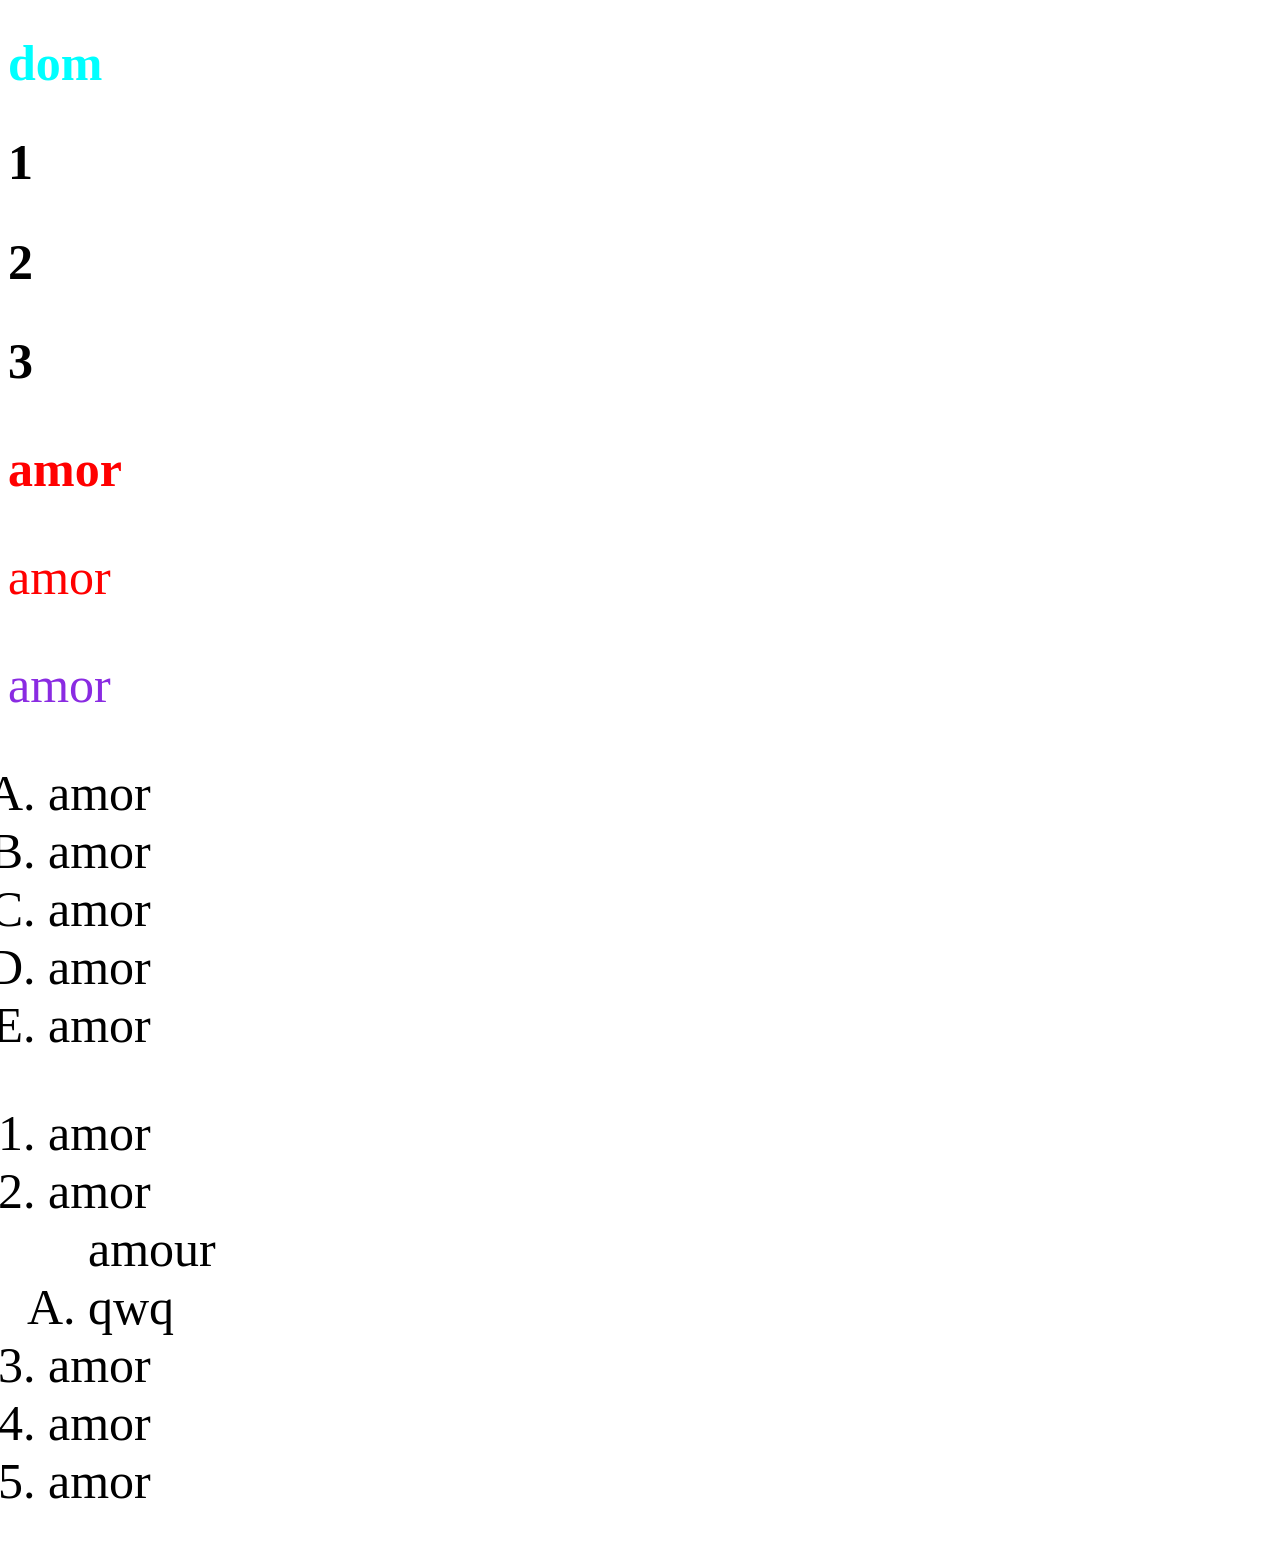
<file: lesson1/index.html>
<!DOCTYPE html>

<html lang="en">
    <head>
        <meta charset="UTF-8">
        <meta name="viewport" content="width=device-width, initial-scale=1.0">
        <title>Document</title>
        <style>
            *{
                font-size:50px;
            }*
          h1{
            color:aqua
          }
          h2{
            color:black
          }
          #text{
            font-weight: 900;
          }

          .second-text{
            color:chocolate;
          }
          
          body> p.second-text{
             color:blueviolet;
          }
          

          ul > li{
            list-style:upper-latin;
            list-style-position: outside;
          }
        </style>
    </head>
    <body>
        <h1>dom</h1>
        <h2>1</h2>
        <h2>2</h2>
        <h2>3</h2>
        <p style="color:red" id="text">amor</p>
        <p style="color:red" class="second-text">amor</p>
        <p class="second-text">amor</p>
    

        <ul>
            <li>amor</li>
            <li>amor</li>
            <li>amor</li>
            <li>amor</li>
            <li>amor</li>
        </ul>

        <ol>
            <li>amor</li>
            <li>amor
                <ul>amour
                    <li>qwq</li>
                </ul>
            </li>
            <li>amor</li>
            <li>amor</li>
            <li>amor</li>
        </ol>
    </body>
</html>
</file>
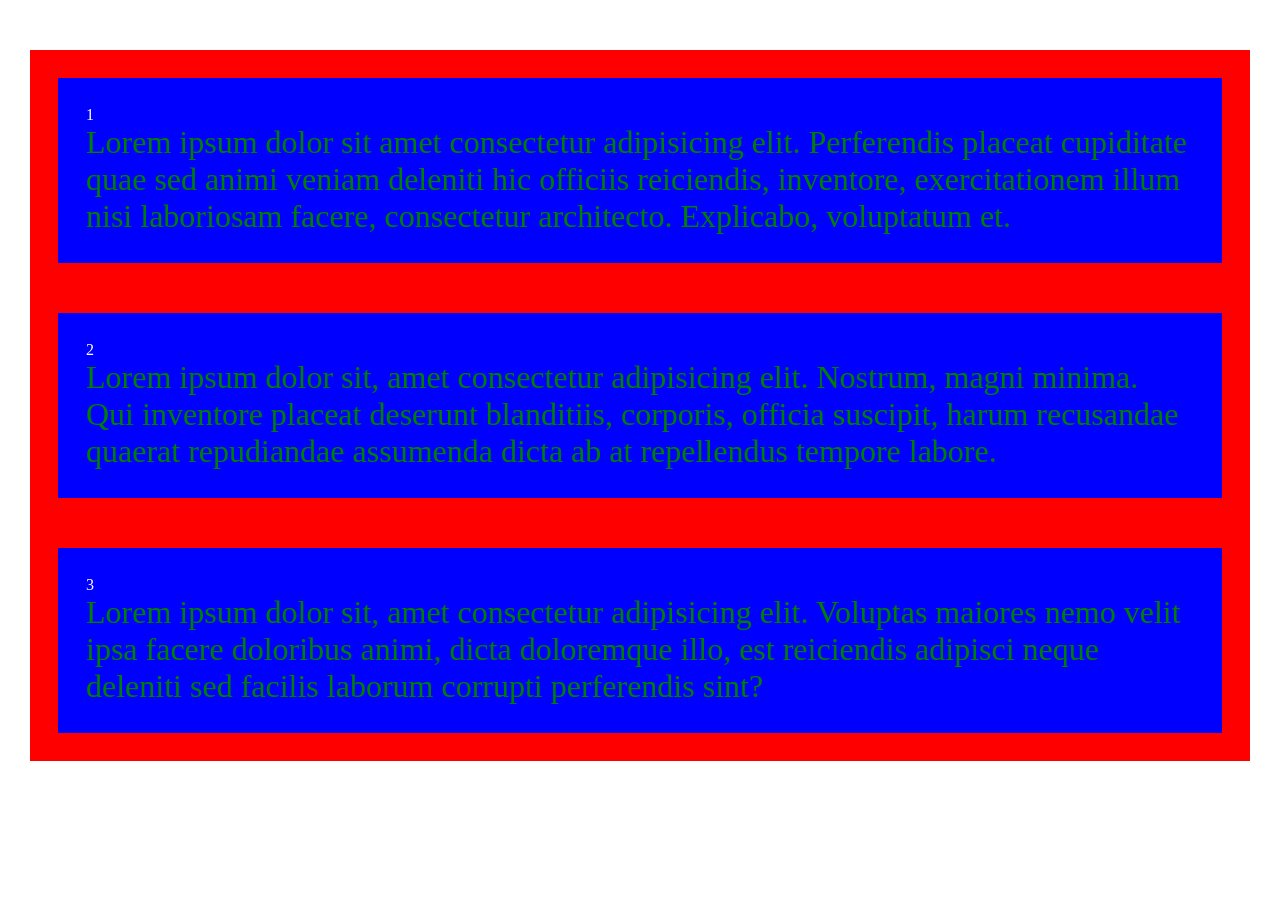
<file: lesson13/index.html>
<!DOCTYPE html>
<html lang="en">
<head>
    <meta charset="UTF-8">
    <meta name="viewport" content="width=device-width, initial-scale=1.0">
    <link rel="stylesheet" href="style.css">
    <title>Document</title>
</head>
<body>
    <div class="container">
      <div class="box1">
        <span>1</span>
        <p>Lorem ipsum dolor sit amet consectetur adipisicing elit. Perferendis placeat cupiditate quae sed animi veniam deleniti hic officiis reiciendis, inventore, exercitationem illum nisi laboriosam facere, consectetur architecto. Explicabo, voluptatum et.</p>
      </div>
      <div class="box2">
        <span>2</span>
        <p>Lorem ipsum dolor sit, amet consectetur adipisicing elit. Nostrum, magni minima. Qui inventore placeat deserunt blanditiis, corporis, officia suscipit, harum recusandae quaerat repudiandae assumenda dicta ab at repellendus tempore labore.</p>
      </div>
      <div class="box3">
        <span>3</span>
        <p>Lorem ipsum dolor sit, amet consectetur adipisicing elit. Voluptas maiores nemo velit ipsa facere doloribus animi, dicta doloremque illo, est reiciendis adipisci neque deleniti sed facilis laborum corrupti perferendis sint?</p>
      </div>
    </div>
</body>
</html>
</file>
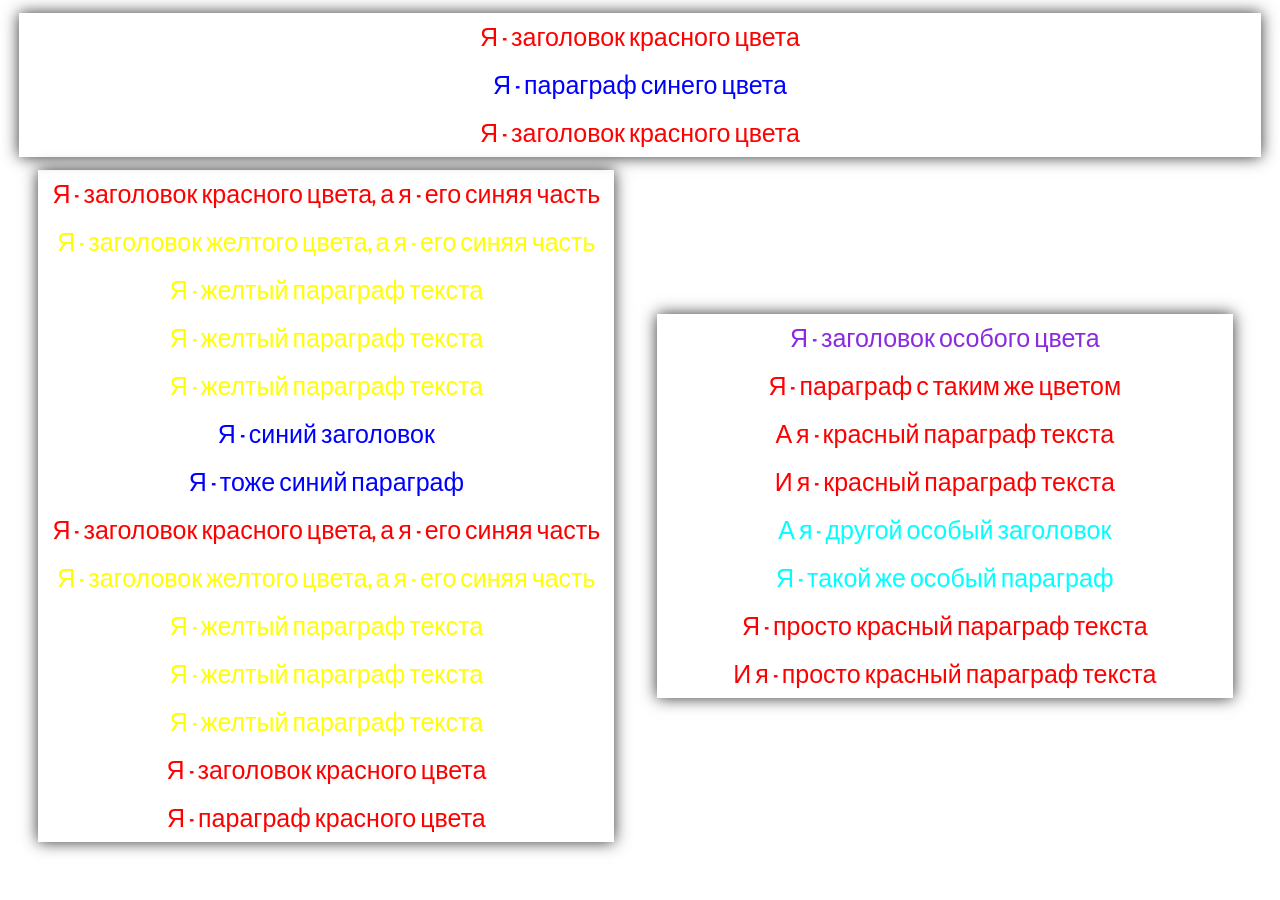
<file: task.html>
<!DOCTYPE html>
<html lang="en">
<head>
    <meta charset="UTF-8">
    <meta http-equiv="X-UA-Compatible" content="IE=edge">
    <meta name="viewport" content="width=device-width, initial-scale=1.0">
    <link rel="preconnect" href="https://fonts.googleapis.com">
    <link rel="preconnect" href="https://fonts.gstatic.com" crossorigin>
    <link href="https://fonts.googleapis.com/css2?family=League+Gothic&display=swap" rel="stylesheet">
    <title>Задание 1</title>
    <style>
        body {
            width: 100%;                      
            margin: 0;
        }        
        h1,h2,p {
            margin: 0;
            padding: 1vmin;
            font-family: 'League Gothic', sans-serif;
            font-size: calc(1rem + 1vmin);
            font-weight: normal;
            text-align: center;
        }
        body>div {            
            width: 45%;                        
            margin-left: 3%;
            display: inline-block;
            vertical-align: middle;
            box-shadow: 0px 0px 15px 0px #333;            
        }        
        .header {
            width: 97%;
            display: block;
            margin: 1vw auto;
        }        
        /***************************************/
        /**** Тут пишем необходимые стили!!: ***/
        /***************************************/ 
        body > div.header > h1 {
            color:red;
        }
        body > div.header > p {
            color:blue;
        } 
        body > div.header > h2 {
            color:red;
        }     
        
        body > div.main-content > h2{
            color: red;
        }
        body > div.main-content > span{
            color:blue;
        }
        body > div.main-content > div > h2{
           color: yellow;
        }
        body > div.main-content > div > span{
           color: blue;
        }
        body > div.main-content > div > p{
           color: yellow;
        }
        body > div.main-content > div > div.inner-element > h2{
            color:blue;
        }
        body > div.main-content > div > div.inner-element > p{
            color:blue;
        }
        body > div.main-content > h2{
            color:red;
        }
        body > div.main-content > span{
            color:blue;
        }
        body > div.main-content > div.secondary-block > h2{
            color:yellow;
        }
        body > div.main-content > div.secondary-block > span{
            color:blue;
        }
        body > div.main-content > div.secondary-block > p{
            color:yellow;
        }
        body > div.main-content > div.secondary-block > div > h2{
            color:red;
        }
        body > div.main-content > div.secondary-block > div > p{
            color:red;
        }
        body > div.footer > h2{
            color:blueviolet;
        }
        body > div.footer > p{
            color:blueviolet;
        }
        body > div.footer > p{
            color:red;
        }
        body > div.footer > div > h2{
            color:aqua;
        }
        body > div.footer > div > p{
            color:red;
        }







        /*div{
           h1{
            color:red;
           }
           p{
            color:blue;
           }
           h2{
            color:red;
           }
        }  
           
        div{
            h2{
                color: red;
                span{
                    color:blue;
                }
            }
            div{
                h2{
                    color:yellow;
                    span{
                        color:blue;
                    }
                }
                p{
                    color: yellow;
                }
                p{
                    color: yellow;
                }
                p{
                    color: yellow;
                }
                div{
                    h2{
                        color:blue;
                    }
                    p{
                        color:blue;
                    }
                }
            }
            h2{
                color:red;
                span{
                    color:blue;
                }
            }
            div{
               h2{
                color: yellow;
                span{
                    color:blue;
                }
               }
               p{
                color:yellow;
               }
               p{
                color:yellow;
               }
               p{
                color:yellow;
               }
               div{
                h2{
                    color:red;
                }
                p{
                    color:red;
                }
               }
            }

        }  
        div{
            h2{
                color:aqua;
            }
            p{
                color:aqua;
            }
            p{
                color:red;
            }
            p{
                color:red;
            }
            div{
                h2{
                    color:blueviolet;
                }
                h2{
                    color:blueviolet;
                }
                p{

                }
            }
        }*/




        /***************************************/
        /***************************************/
        /***************************************/
    </style>
</head>
<body>
    <!---------------------------------------------------------------------------------------------------->    
    <!-- Здесь ничего не меняем! Задачу решить только с помощью написания нужных стилей в теге STYLE!!! -->    
    <!---------------------------------------------------------------------------------------------------->  
    <div class="header">
        <h1>Я - заголовок красного цвета</h1>
        <p>Я - параграф синего цвета</p>
        <h2>Я - заголовок красного цвета</h2>    
    </div>      
    <div class="main-content">
        <h2>Я - заголовок красного цвета, а я  - <span>его синяя часть</span></h2>
        <div>
            <h2>Я - заголовок желтого цвета, а я  - <span>его синяя часть</span></h2>
            <p>Я - желтый параграф текста</p>
            <p>Я - желтый параграф текста</p>
            <p>Я - желтый параграф текста</p>
            <div class="inner-element">
                <h2>Я - синий заголовок</h2>
                <p>Я - тоже синий параграф</p>
            </div>
        </div>
        <h2>Я - заголовок красного цвета, а я  - <span>его синяя часть</span></h2>
        <div class="secondary-block">
            <h2>Я - заголовок желтого цвета, а я  - <span> его синяя часть</span></h2>
            <p>Я - желтый параграф текста</p>
            <p>Я - желтый параграф текста</p>
            <p>Я - желтый параграф текста</p>
            <div>
                <h2>Я - заголовок красного цвета</h2>
                <p>Я - параграф красного цвета</p>
            </div>
        </div>
    </div>
    <div class="footer">        
        <h2>Я - заголовок особого цвета</h2>
        <p>Я - параграф с таким же цветом</p>
        <p>А я - красный параграф текста</p>
        <p>И я - красный параграф текста</p>
        <div>
            <h2>А я - другой особый заголовок</h2>
            <h2>Я - такой же особый параграф</h2>
            <p>Я - просто красный параграф текста</p>
            <p>И я - просто красный параграф текста</p>            
        </div>
    </div>
    <!---------------------------------------------------------------------------------------------------->    
    <!---------------------------------------------------------------------------------------------------->    
    <!---------------------------------------------------------------------------------------------------->    
</body>
</html>
</file>
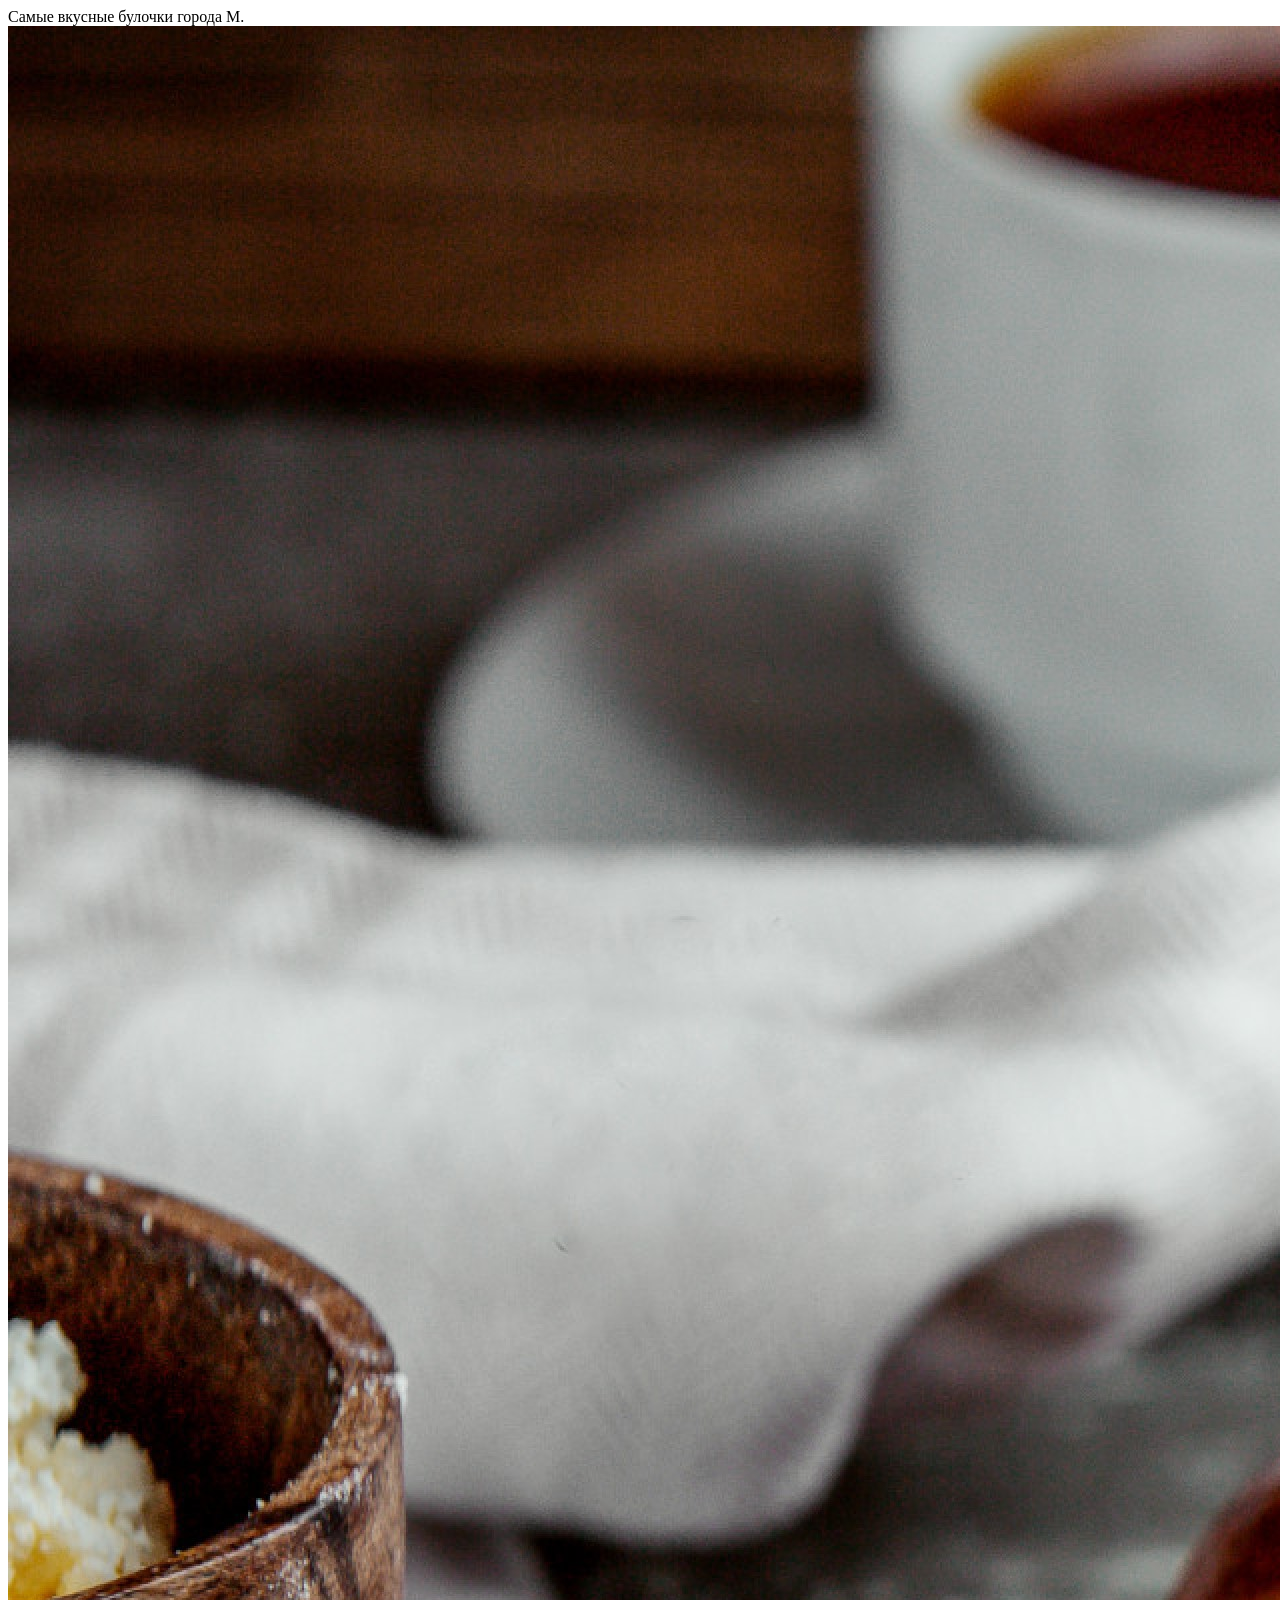
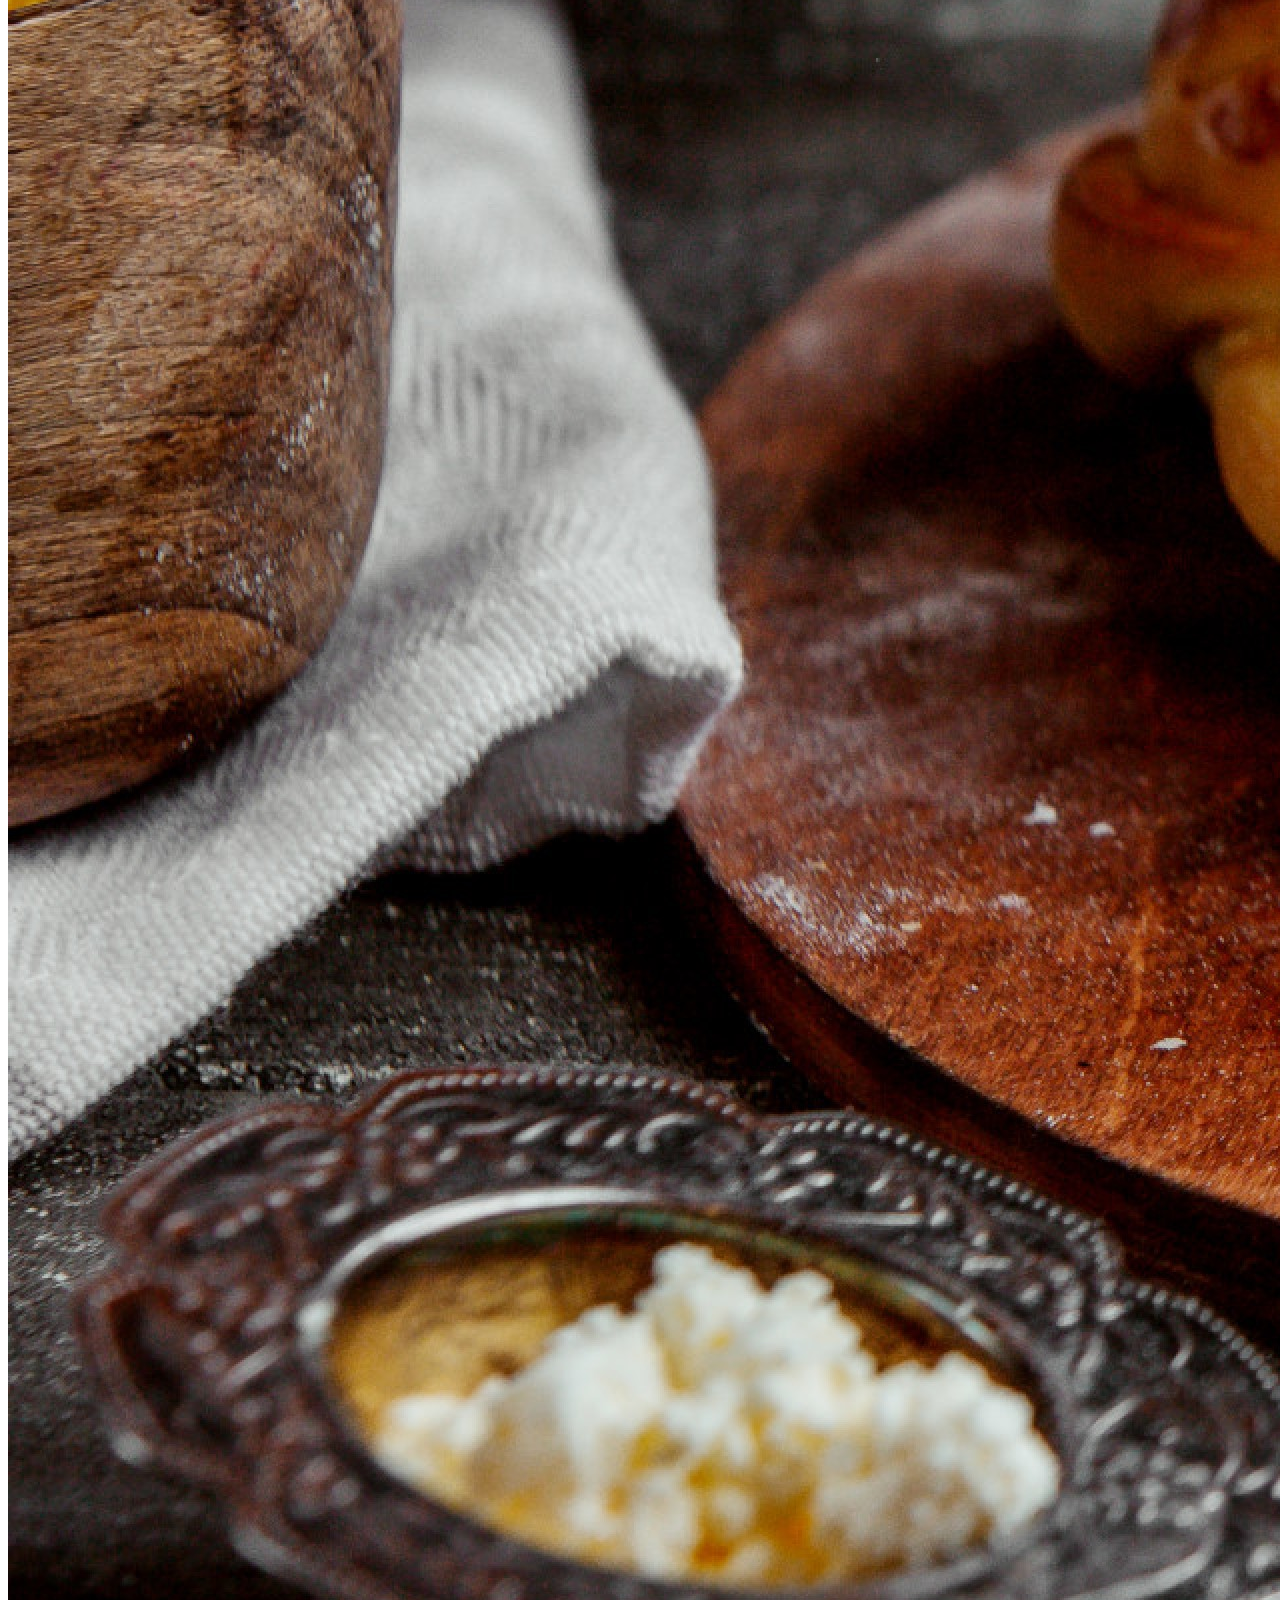
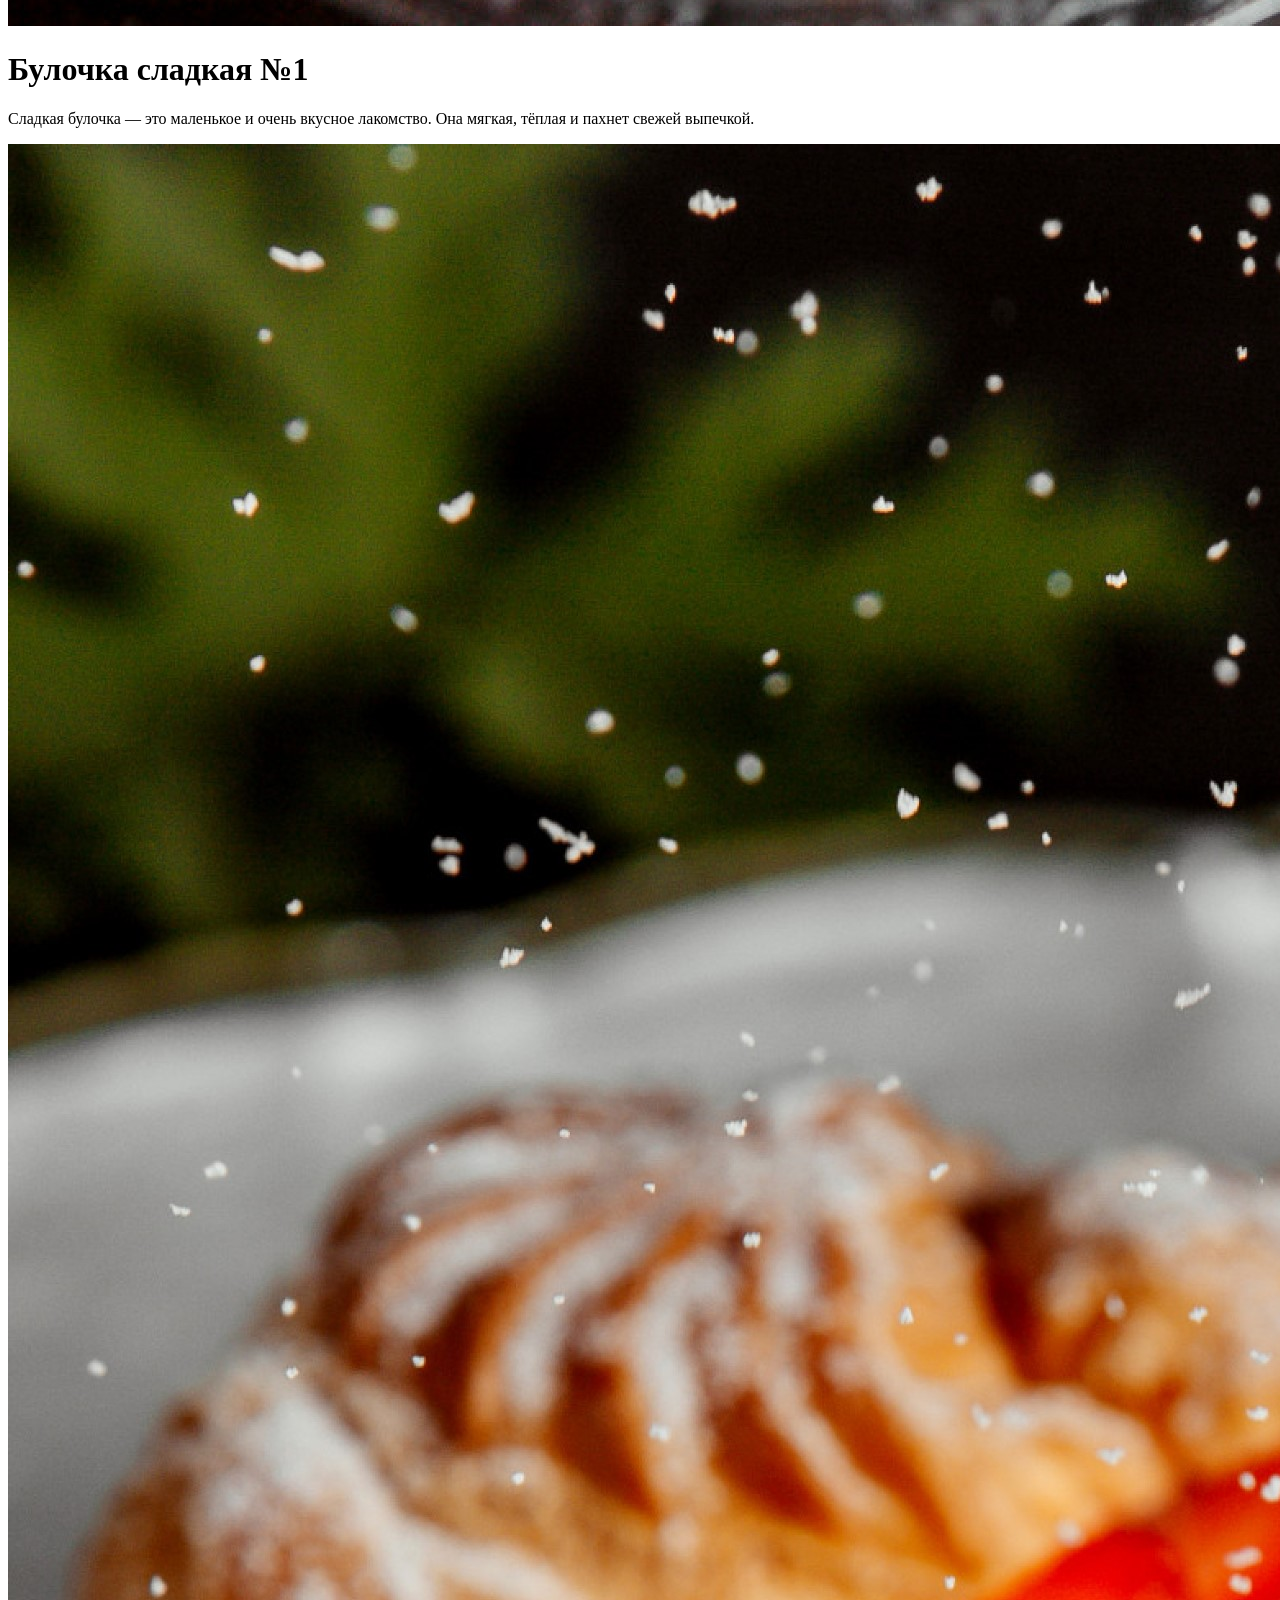
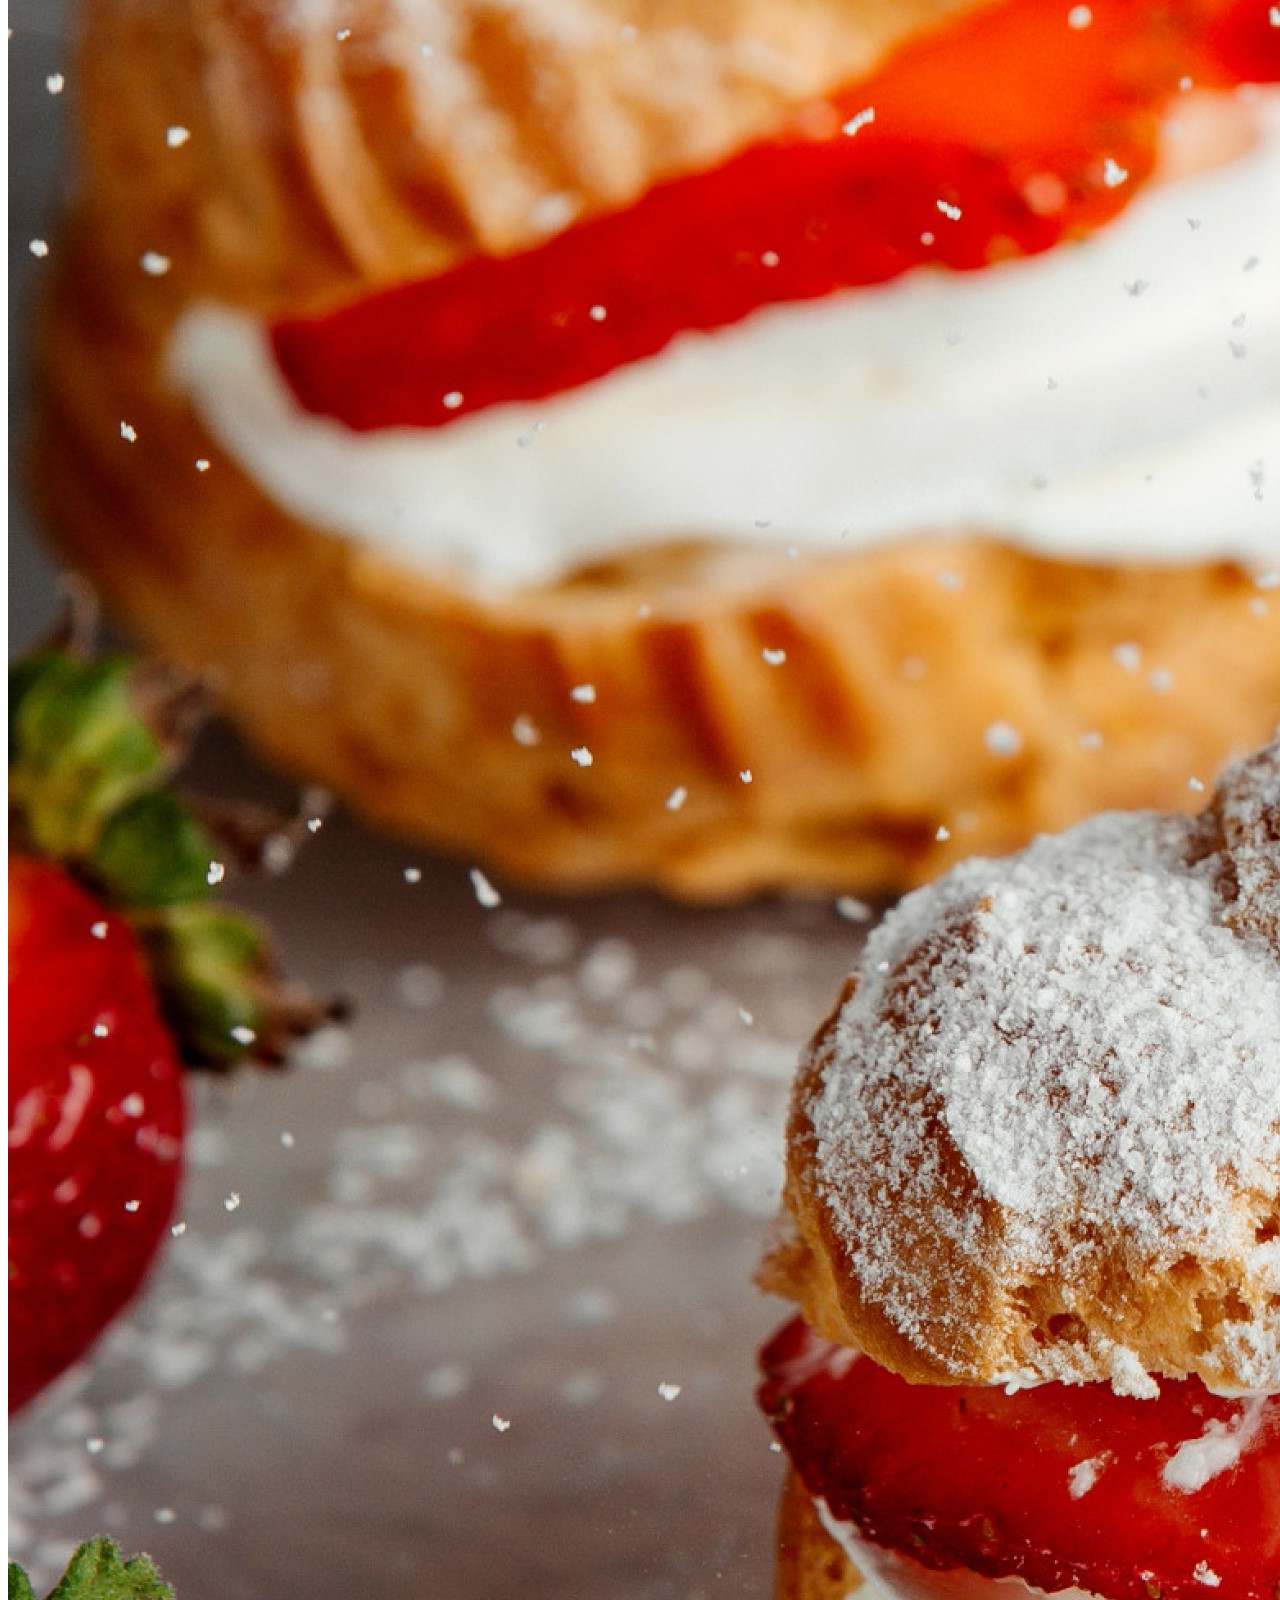
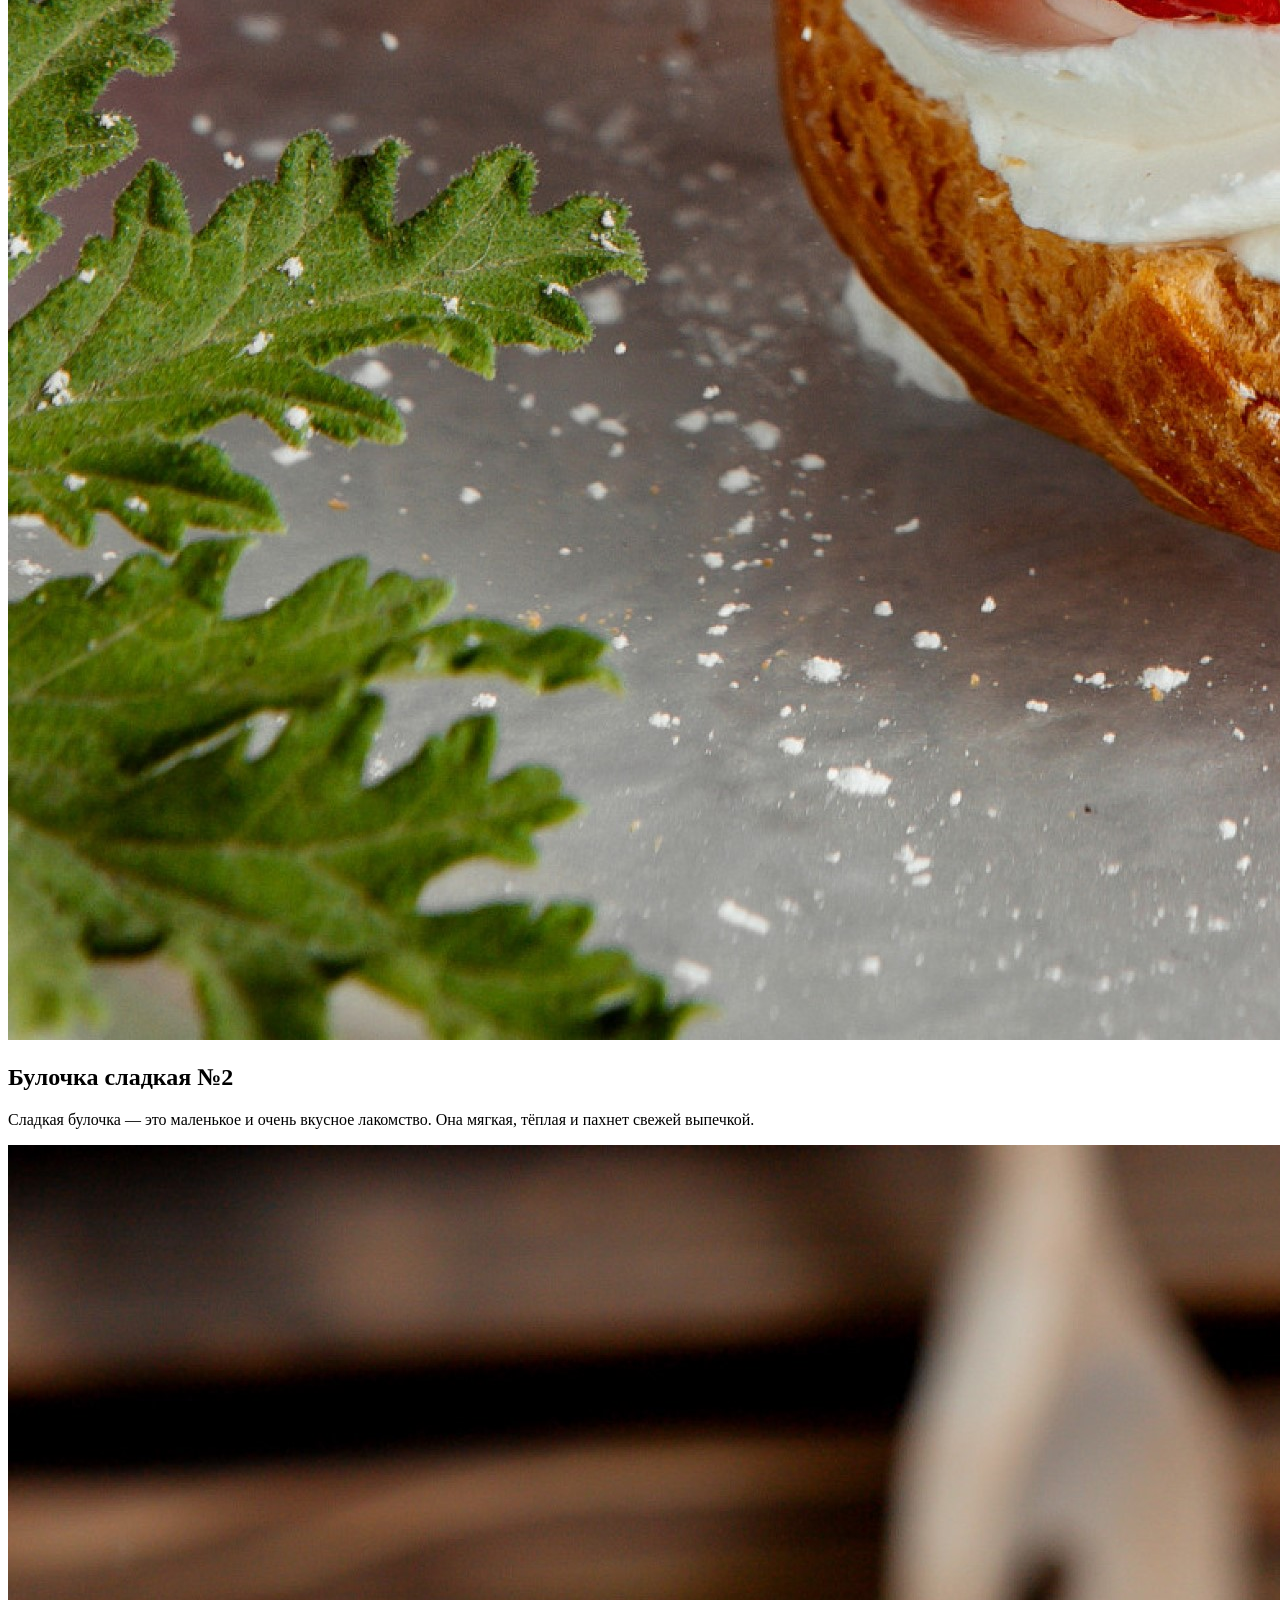
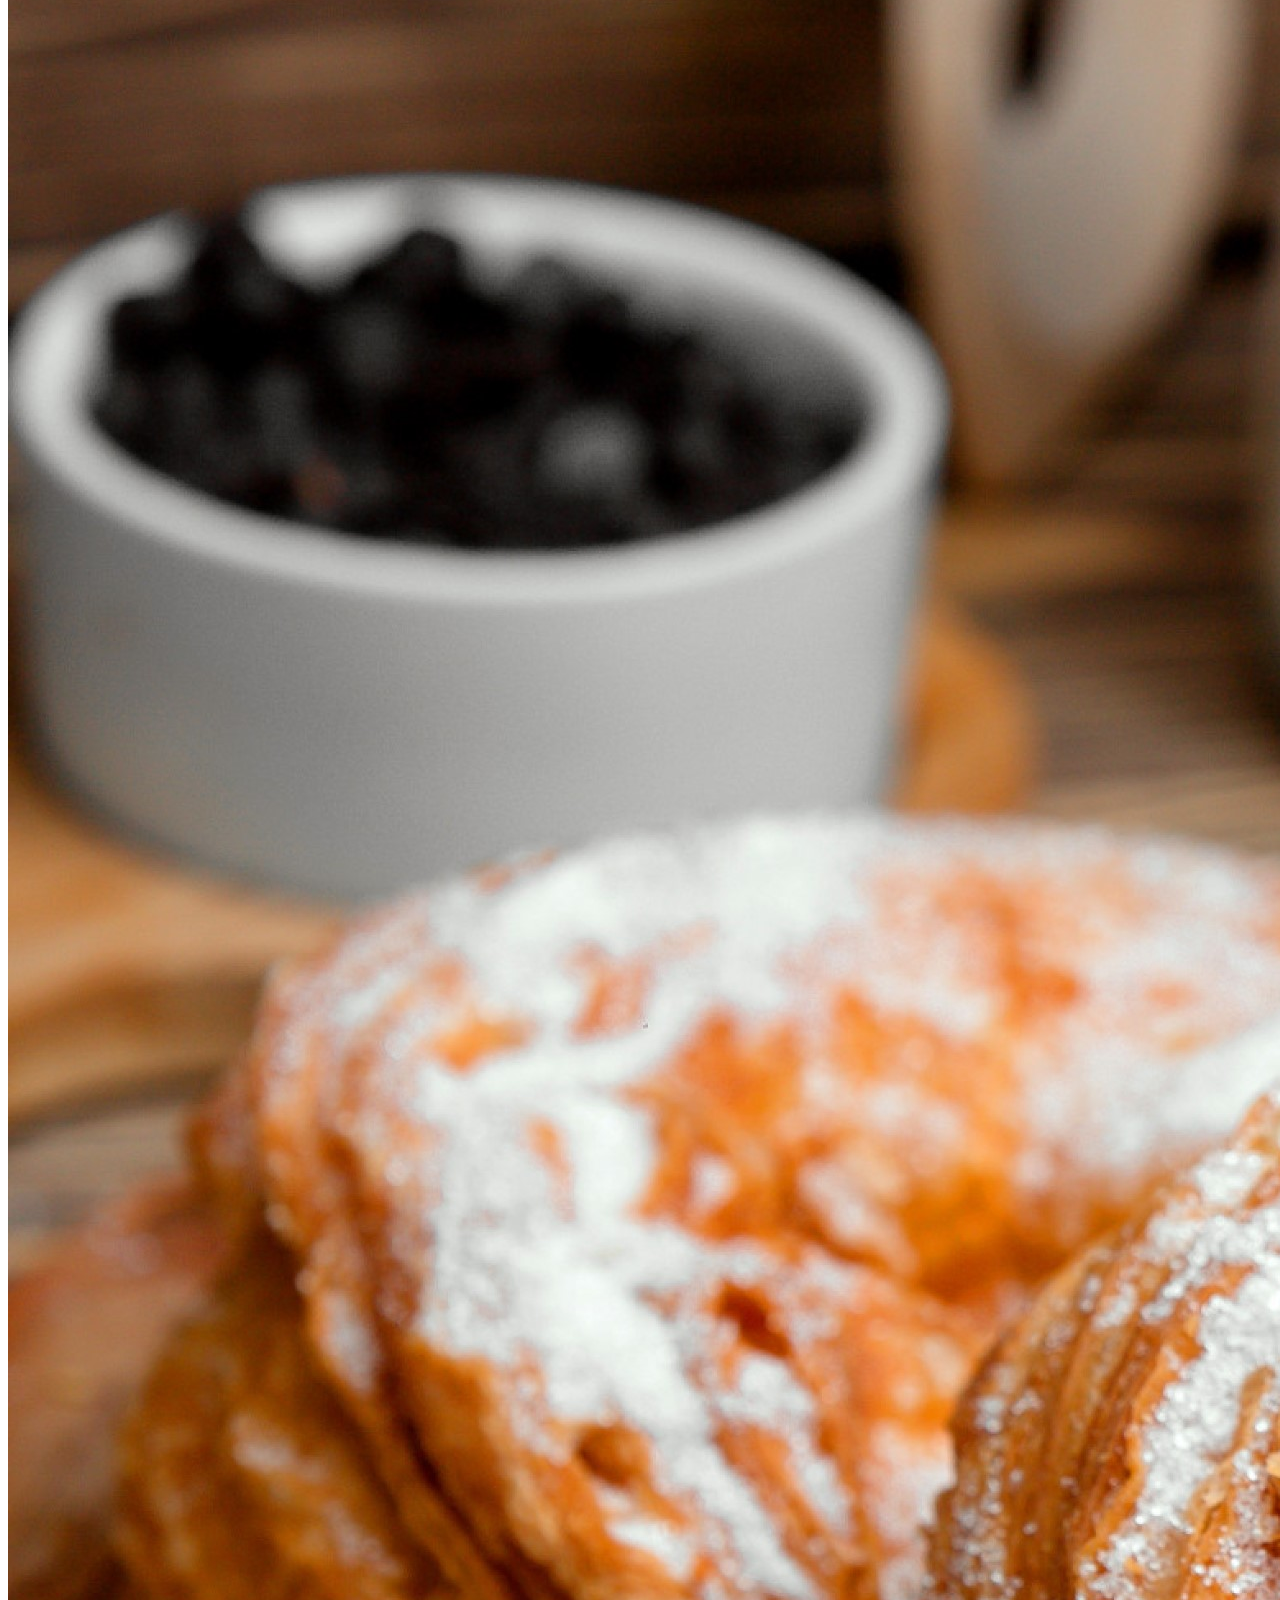
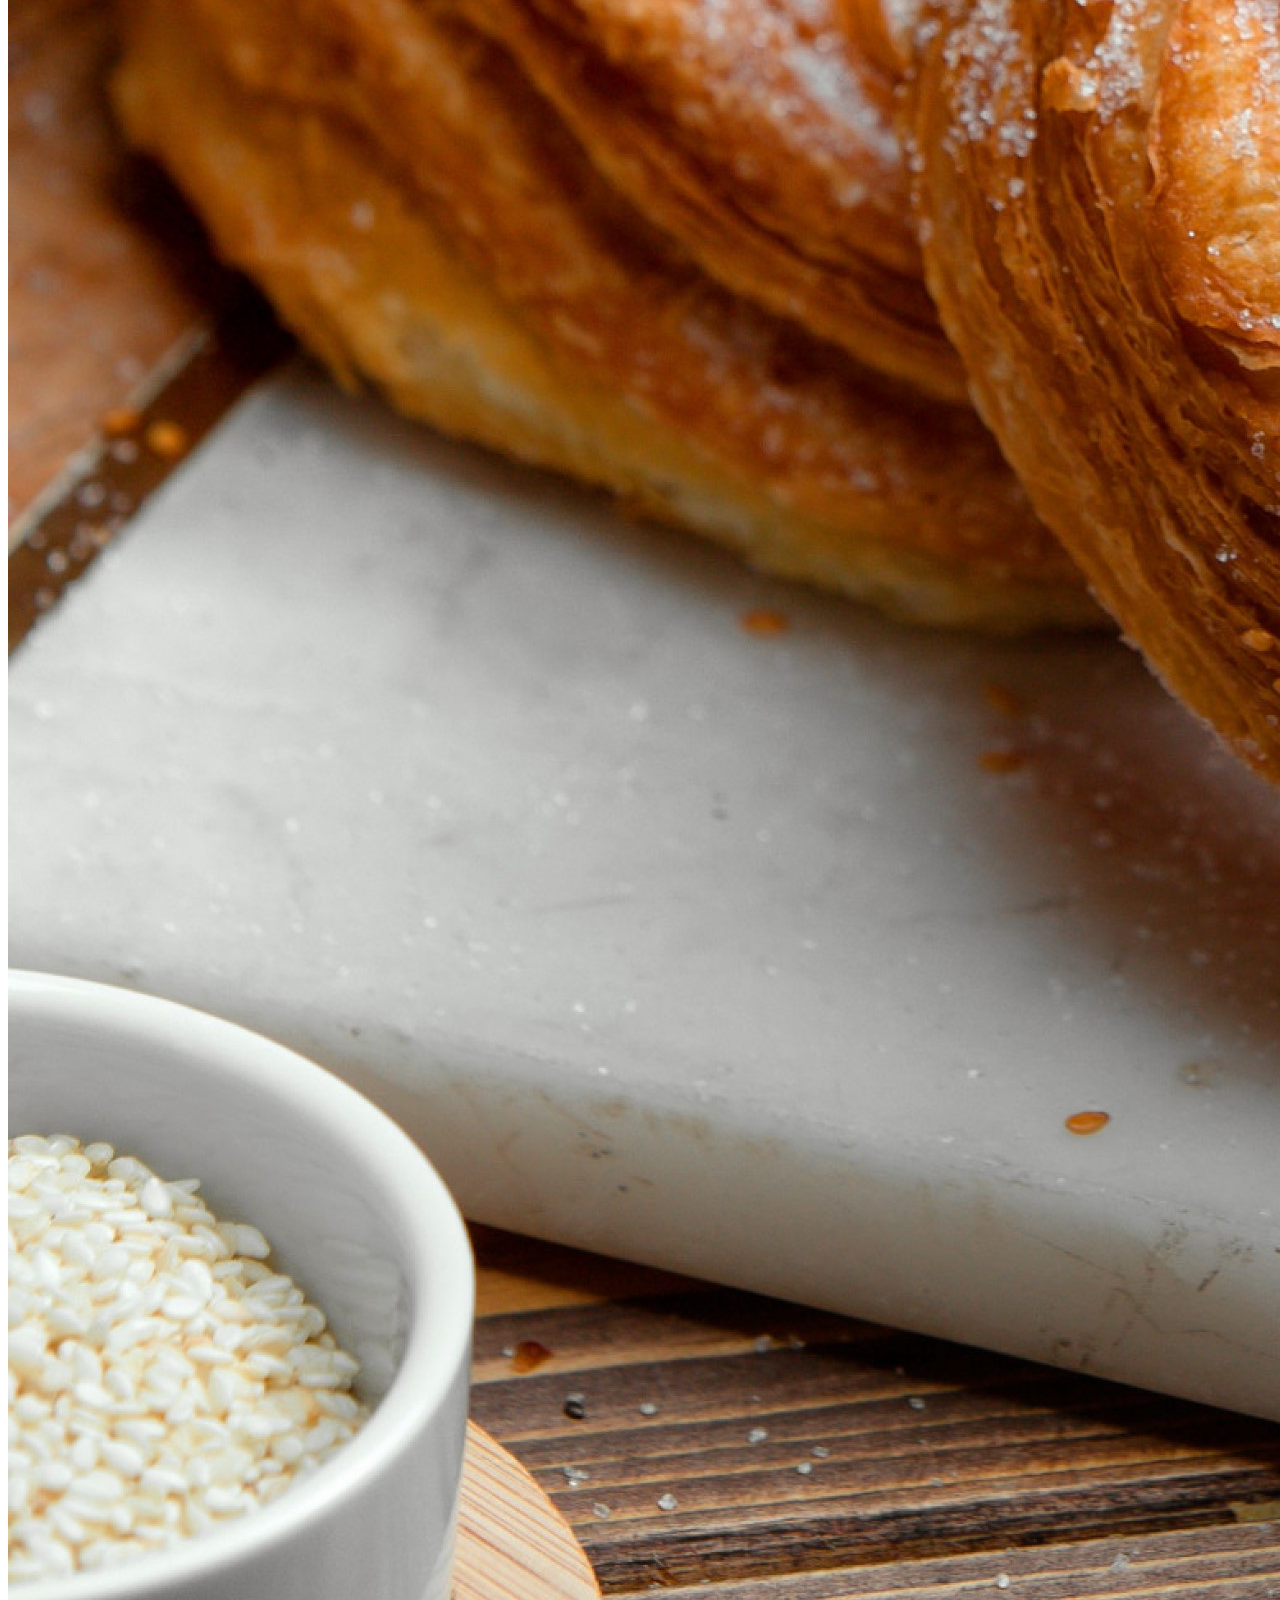
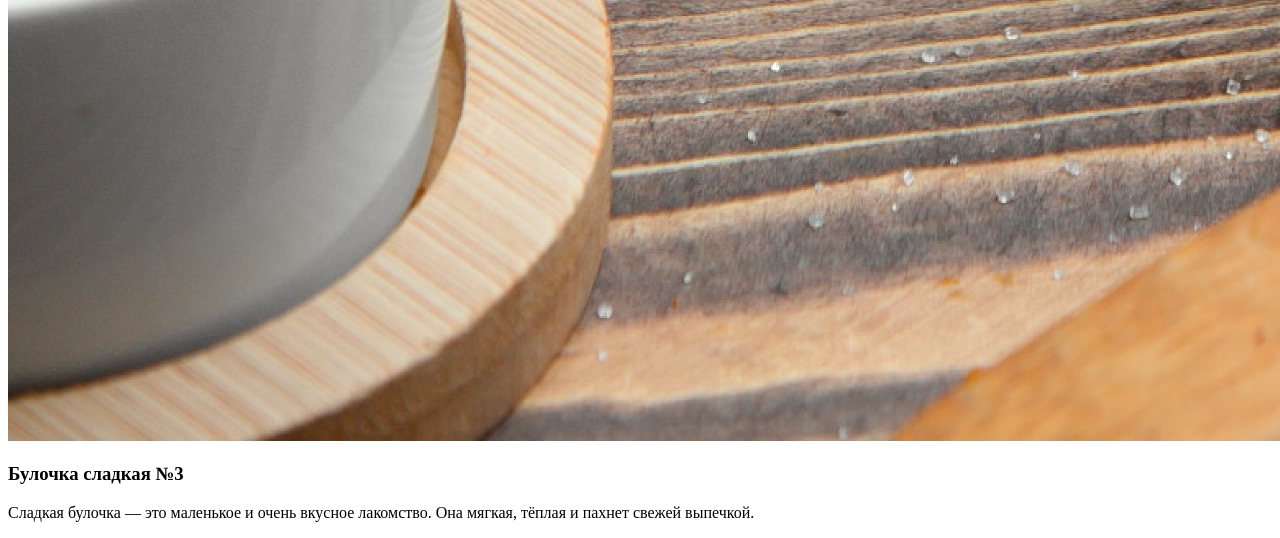
<file: bun/design_bun.html>
<!DOCTYPE html>
<html lang="en">
<head>
    <meta charset="UTF-8">
    <meta name="viewport" content="width=device-width, initial-scale=1.0">
    <link rel="stylesheet" href="style_bun.css">
    <title>Document</title>
</head>
<body>
    <header></header>
    <main></main>    
    <div class="block1">Самые вкусные булочки города М.
        <div class="card1">
            <img src="/pictures/image1.jpg" alt="image1">
            <h1>Булочка сладкая №1</h1>
            <p>Сладкая булочка — это маленькое и очень вкусное лакомство. Она мягкая, тёплая и пахнет свежей выпечкой.</p> 
        </div>
        <div class="card2">
            <img src="/pictures/image2.jpg" alt="image2">
            <h2>Булочка сладкая №2</h2>
            <p>Сладкая булочка — это маленькое и очень вкусное лакомство. Она мягкая, тёплая и пахнет свежей выпечкой. </p> 
        </div>
        <div class="card3">
            <img src="/pictures/image3.jpg" alt="image3">
            <h3>Булочка сладкая №3</h3>
            <p>Сладкая булочка — это маленькое и очень вкусное лакомство. Она мягкая, тёплая и пахнет свежей выпечкой. </p> 
        </div>
    </div>
    <footer></footer>
</body>
</html>
</file>
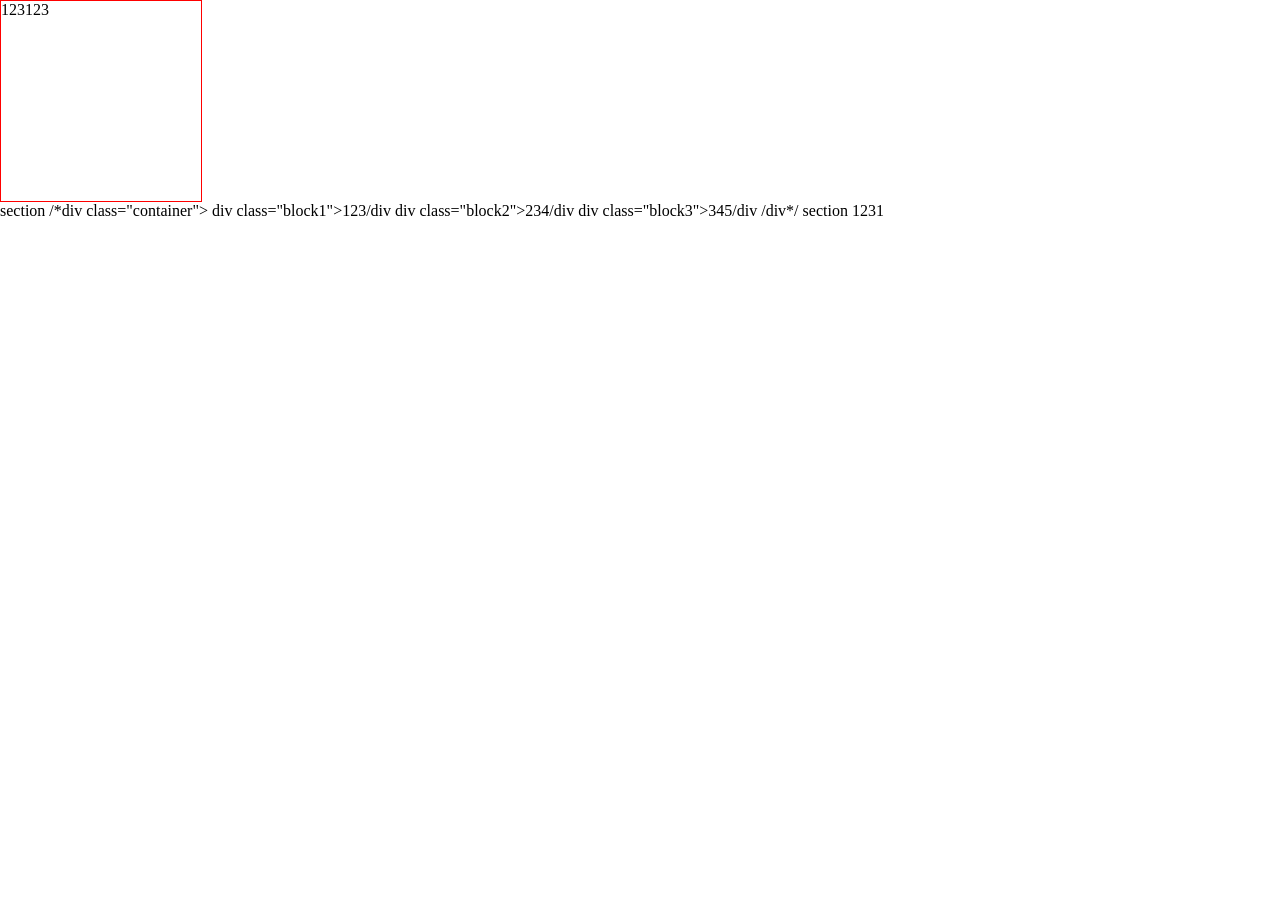
<file: lesson1/lesson1.html>
<!DOCTYPE html>
<html lang="en">
<head>
    <meta charset="UTF-8">
    <meta name="viewport" content="width=device-width, initial-scale=1.0">
    <title>Document</title>
    <style>
        *{
            box-sizing: content-box;
            margin: 0;
        }
       /* div{
            height: 100px;
            width: 100px;
        }
        div{
            /*border-width: 1px;
            border-style:solid;
            border-color:red;
            display: inline-block;
            border: 1px solid blue;
        }
        .block1{background: green;}
        .block2{background: purple;}
        .block3{
            background: yellow;
            width: 20%;
            height: 200px;
            vertical-align: top;
        } 
        .container{width:78%;}
        .container div{ width: 100%;}
        */

        .my-block{
            height:200px;
            width:200px;
            border:1px solid red;
            /*
            border-width: 10px;
            padding:5px;
            margin: 10px;
            border-radius: 100px;*/

        }
    </style>
</head>
<body>

    <div class="my-block">123123</div>


    section
       /*div class="container">
        div class="block1">123/div
        div class="block2">234/div
        div class="block3">345/div
       /div*/

    section

    <span>1231</span>

</body>
</html>
</file>
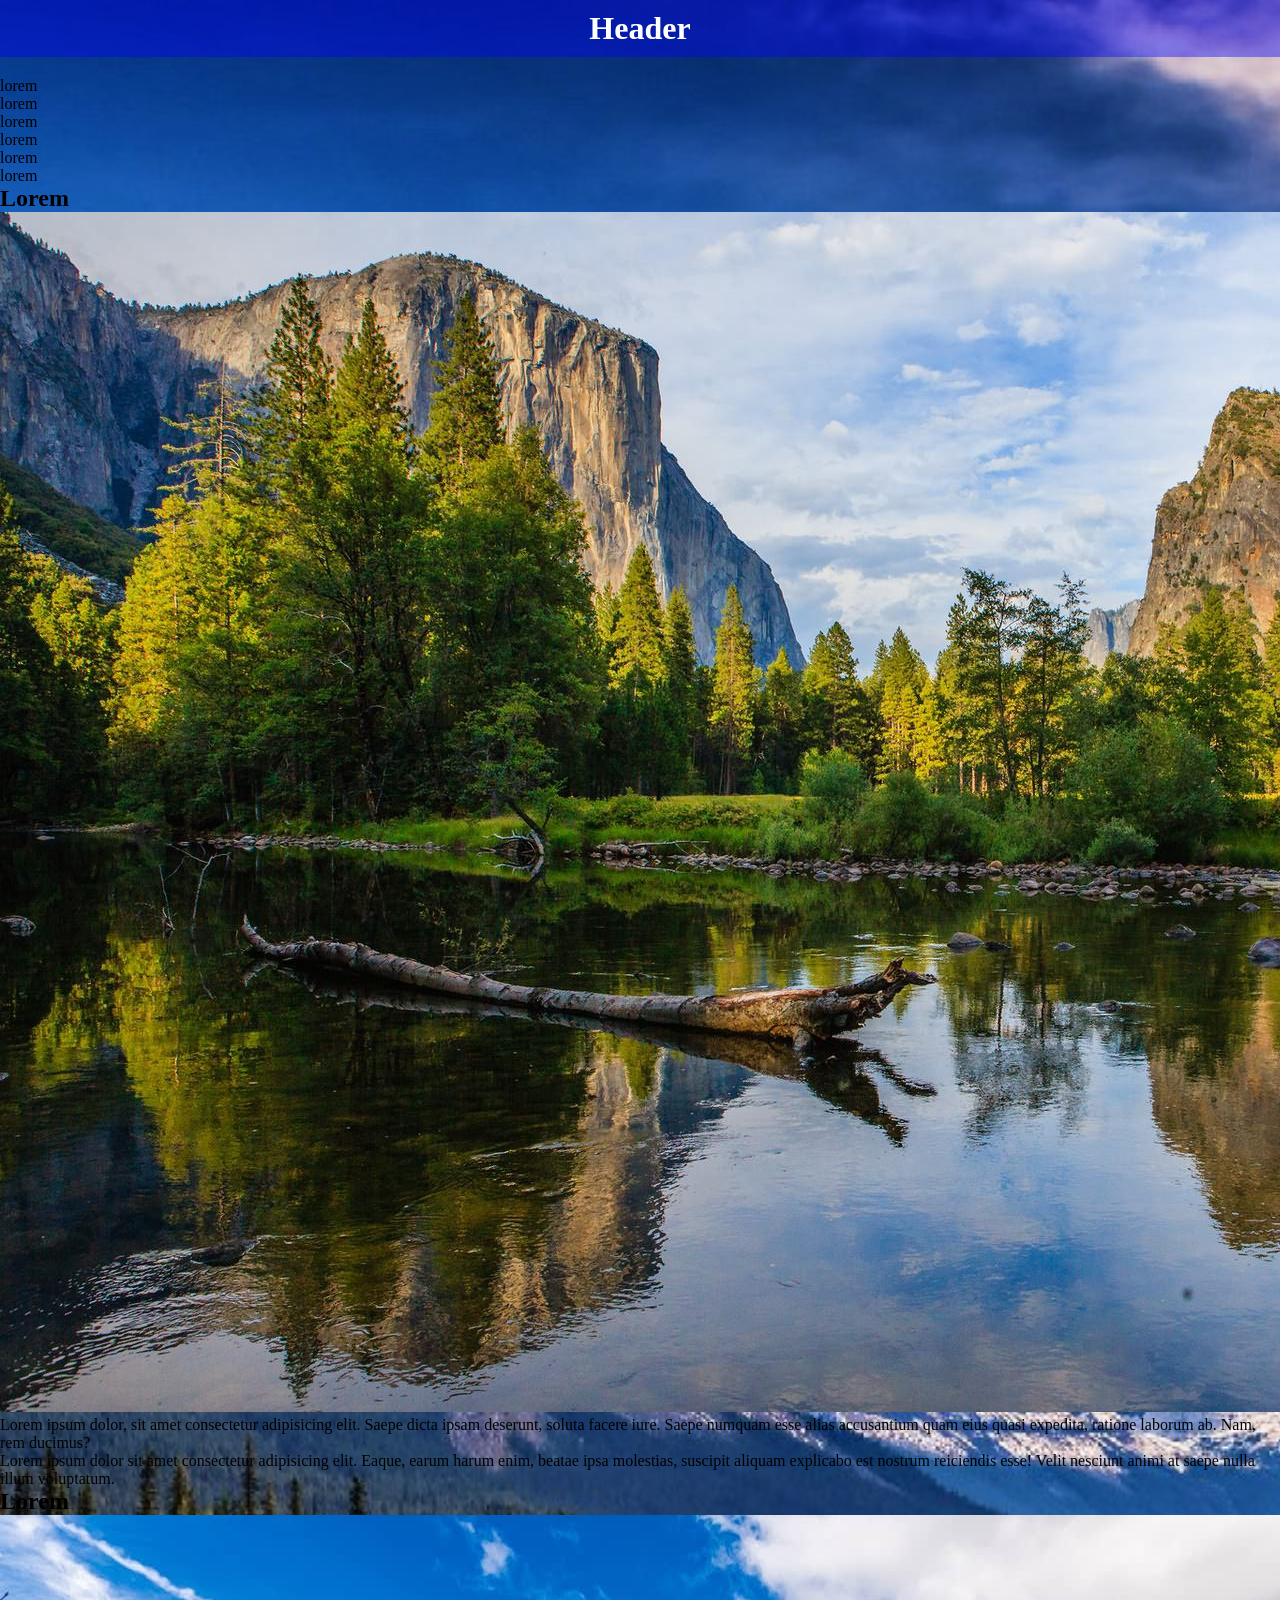
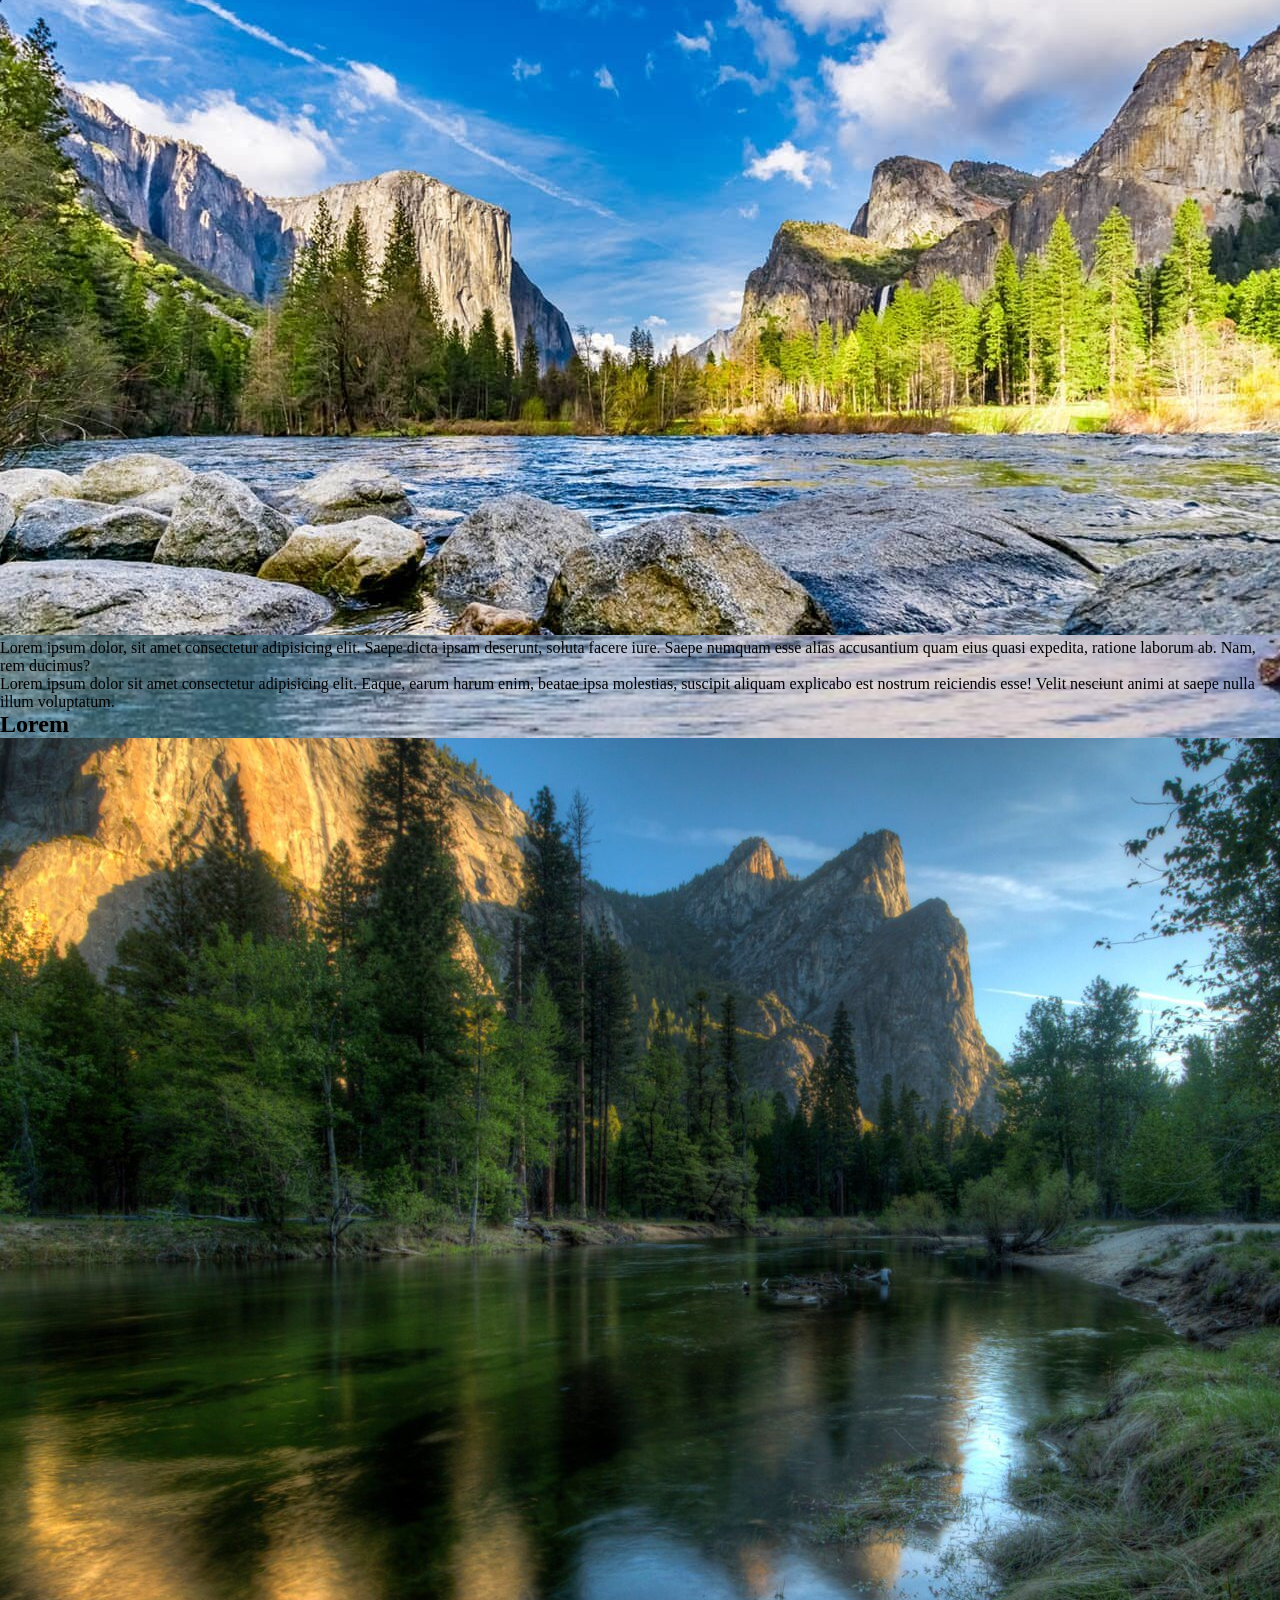
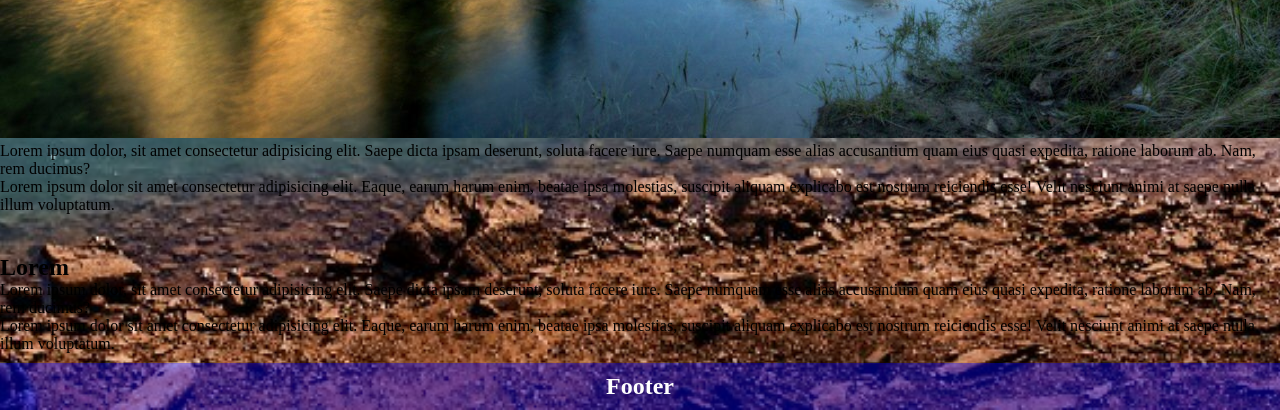
<file: lesson10/ls10.html>
<!DOCTYPE html>
<html lang="en">
<head>
    <meta charset="UTF-8">
    <meta name="viewport" content="width=device-width, initial-scale=1.0">
    <link rel="stylesheet" href="style10.css">
    <title>Document</title>
</head>
<body>
    <header>
        <h1>Header</h1>
    </header>
    <main>
        <section-1>
        <ul>
            <li>lorem</li>
            <li>lorem</li>
            <li>lorem</li>
            <li>lorem</li>
            <li>lorem</li>
            <li>lorem</li>
        </ul>
        <div class="img-cards-block">
            <div class="img-card-1">
                <h2>Lorem</h2>
                <img src="/pictures/1.jpg" alt="img1">
                <p>Lorem ipsum dolor, sit amet consectetur adipisicing elit. Saepe dicta ipsam deserunt, soluta facere iure. Saepe numquam esse alias accusantium quam eius quasi expedita, ratione laborum ab. Nam, rem ducimus?</p>
                <p>Lorem ipsum dolor sit amet consectetur adipisicing elit. Eaque, earum harum enim, beatae ipsa molestias, suscipit aliquam explicabo est nostrum reiciendis esse! Velit nesciunt animi at saepe nulla illum voluptatum.</p>
            </div>
            <div class="img-card-2">
                <h2>Lorem</h2>
                <img src="/pictures/2.jpg" alt="img2">
                <p>Lorem ipsum dolor, sit amet consectetur adipisicing elit. Saepe dicta ipsam deserunt, soluta facere iure. Saepe numquam esse alias accusantium quam eius quasi expedita, ratione laborum ab. Nam, rem ducimus?</p>
                <p>Lorem ipsum dolor sit amet consectetur adipisicing elit. Eaque, earum harum enim, beatae ipsa molestias, suscipit aliquam explicabo est nostrum reiciendis esse! Velit nesciunt animi at saepe nulla illum voluptatum.</p>
            </div>
            <div class="img-card-3">
                <h2>Lorem</h2>
                <img src="/pictures/3.jpg" alt="img3">
                <p>Lorem ipsum dolor, sit amet consectetur adipisicing elit. Saepe dicta ipsam deserunt, soluta facere iure. Saepe numquam esse alias accusantium quam eius quasi expedita, ratione laborum ab. Nam, rem ducimus?</p>
                <p>Lorem ipsum dolor sit amet consectetur adipisicing elit. Eaque, earum harum enim, beatae ipsa molestias, suscipit aliquam explicabo est nostrum reiciendis esse! Velit nesciunt animi at saepe nulla illum voluptatum.</p>
            </div>    
        </div>
        </section-1>
        <section-2>
           <h2>Lorem</h2>
            <p>Lorem ipsum dolor, sit amet consectetur adipisicing elit. Saepe dicta ipsam deserunt, soluta facere iure. Saepe numquam esse alias accusantium quam eius quasi expedita, ratione laborum ab. Nam, rem ducimus?</p>
            <p>Lorem ipsum dolor sit amet consectetur adipisicing elit. Eaque, earum harum enim, beatae ipsa molestias, suscipit aliquam explicabo est nostrum reiciendis esse! Velit nesciunt animi at saepe nulla illum voluptatum.</p>
        </section-2>
    </main>
    <footer>
        <h2>Footer</h2>
    </footer>
</body>
</html>
</file>
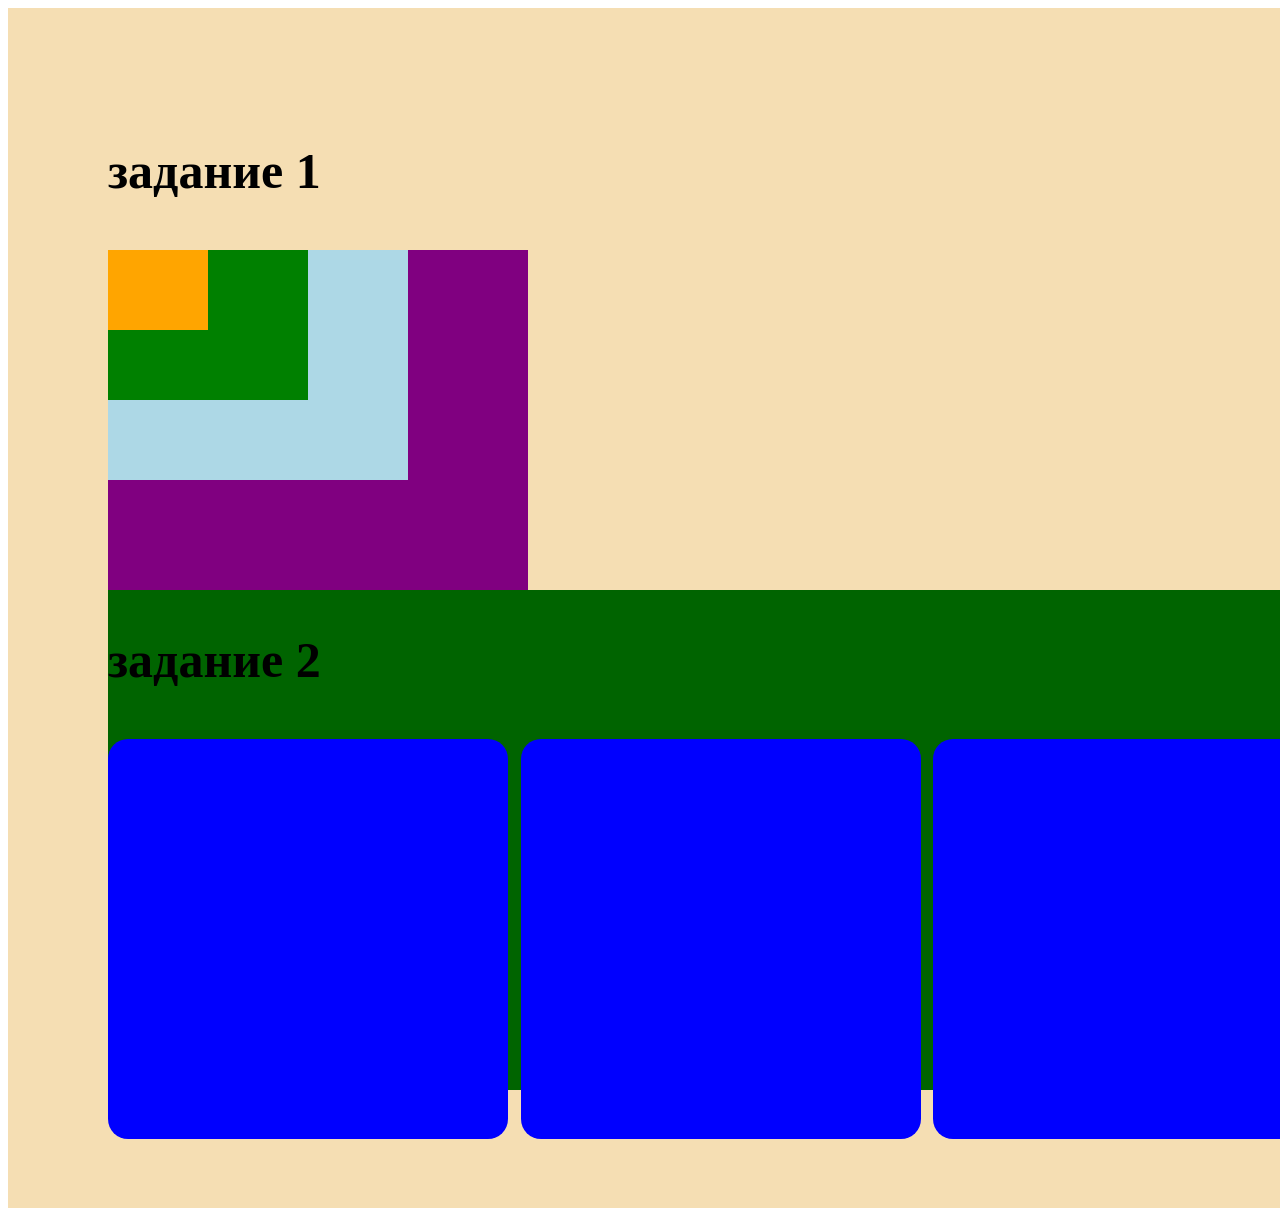
<file: lesson2/practise2.html>
<!DOCTYPE html>
<html lang="en">
<head>
    <meta charset="UTF-8">
    <meta name="viewport" content="width=device-width, initial-scale=1.0">
    <title>Document</title>
    <style>
        *{
            font-size: 50px;
        }
        .myblock{
            width: 3000px;
            height: 1000px;
            background: wheat;
            padding: 100px;
        }
        .purple{
            width: 420px;
            height: 340px;
            background-color:purple;
        } 
        .lightblue{
            width: 300px;
            height: 230px;
            background-color:lightblue;
        }
        .green{
            width: 200px;
            height: 150px;
            background-color: green;
        }
        .orange{
            width: 100px;
            height: 80px;
            background-color: orange;
        }
        .darkgreen{
            width: 1500px;
            height: 500px;
            background-color: darkgreen;
            display:inline-block;
        }
        .b1{
            width: 400px;
            height: 400px;
            background-color: blue;
            border-radius: 20px;
            display: inline-block;
        }
        .b2{
            width: 400px;
            height: 400px;
            background-color: blue;
            border-radius: 20px;
            display: inline-block;
        }
        .b3{
            width: 400px;
            height: 400px;
            background-color: blue;
            border-radius: 20px;
            display: inline-block;
        }
    </style>
</head>
<body>
    <div class="myblock">
        <h1>задание 1</h1>
        <p style="color:black"id="задание 1"></p>
        <div class="purple">
            <div class="lightblue">
                <div class="green">
                    <div class="orange"></div>
                </div>
            </div>
        </div>
        <div class="darkgreen">
            <h2>задание 2</h2>
            <p style="color:black"class="задание 2"></p>
            <div class="b1"></div>
            <div class="b2"></div>
            <div class="b3"></div>
        </div>
    </div>
</body>
</html>
</file>
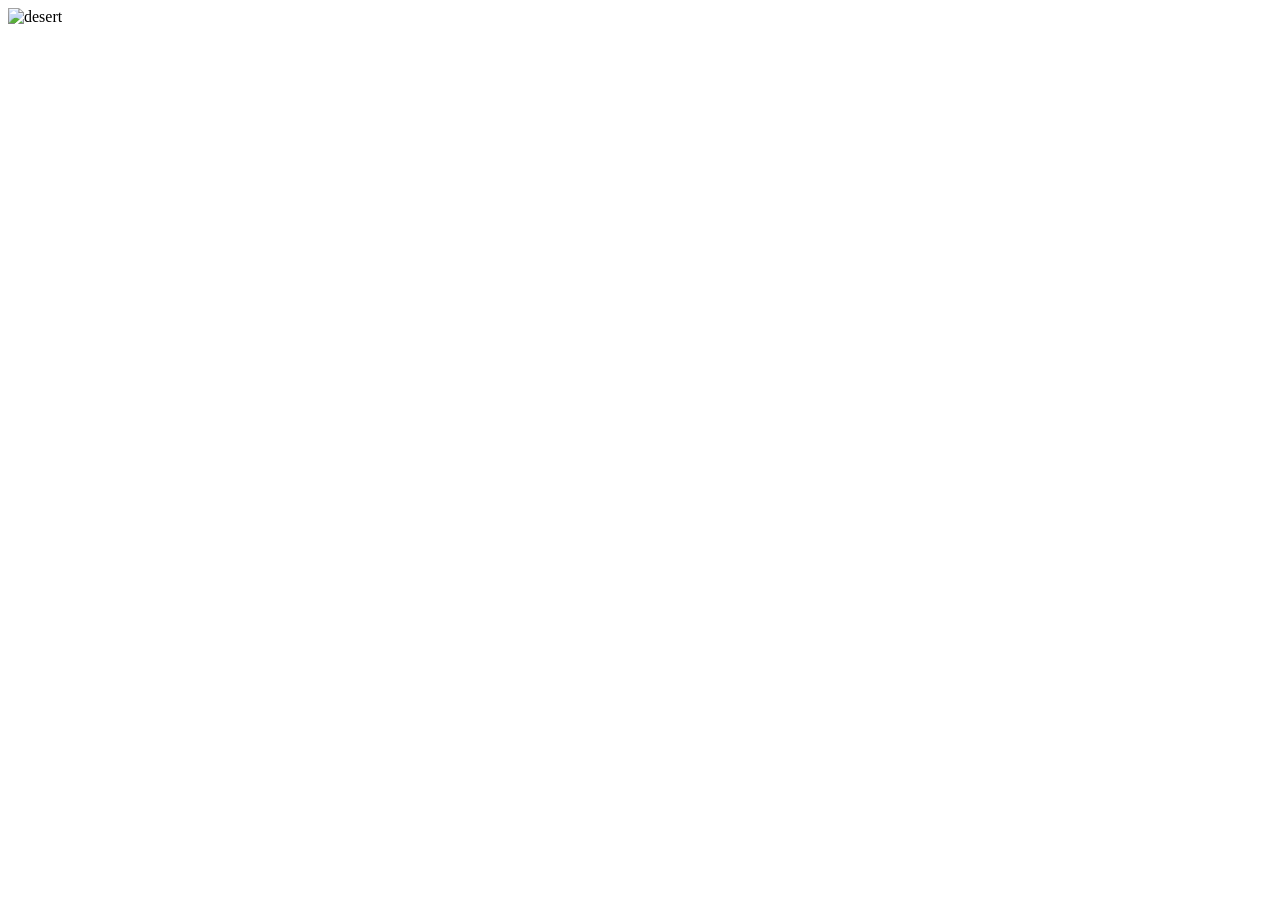
<file: lesson3/practise3.html>
<!DOCTYPE html>
<html lang="en">
<head>
    <meta charset="UTF-8">
    <meta name="viewport" content="width=device-width, initial-scale=1.0">
    <title>Document</title>
    <style>
        body > div.img-block > p {
        color: white;
    }
    </style>
</head>
<body>
    <img 
     scr="/pictures.html/main_desert" 
     alt="desert"
    >

    <div class="img-block">
        <p>Sahara</p>
        <p>Lorem ipsum dolor sit, amet consectetur adipisicing elit. Totam eaque impedit perspiciatis repudiandae, consectetur dolores, enim dolore ea corporis cumque soluta consequatur! Tempore, reiciendis aspernatur sint nobis hic vel animi.</p>
    </div>
</body>
</html>
</file>
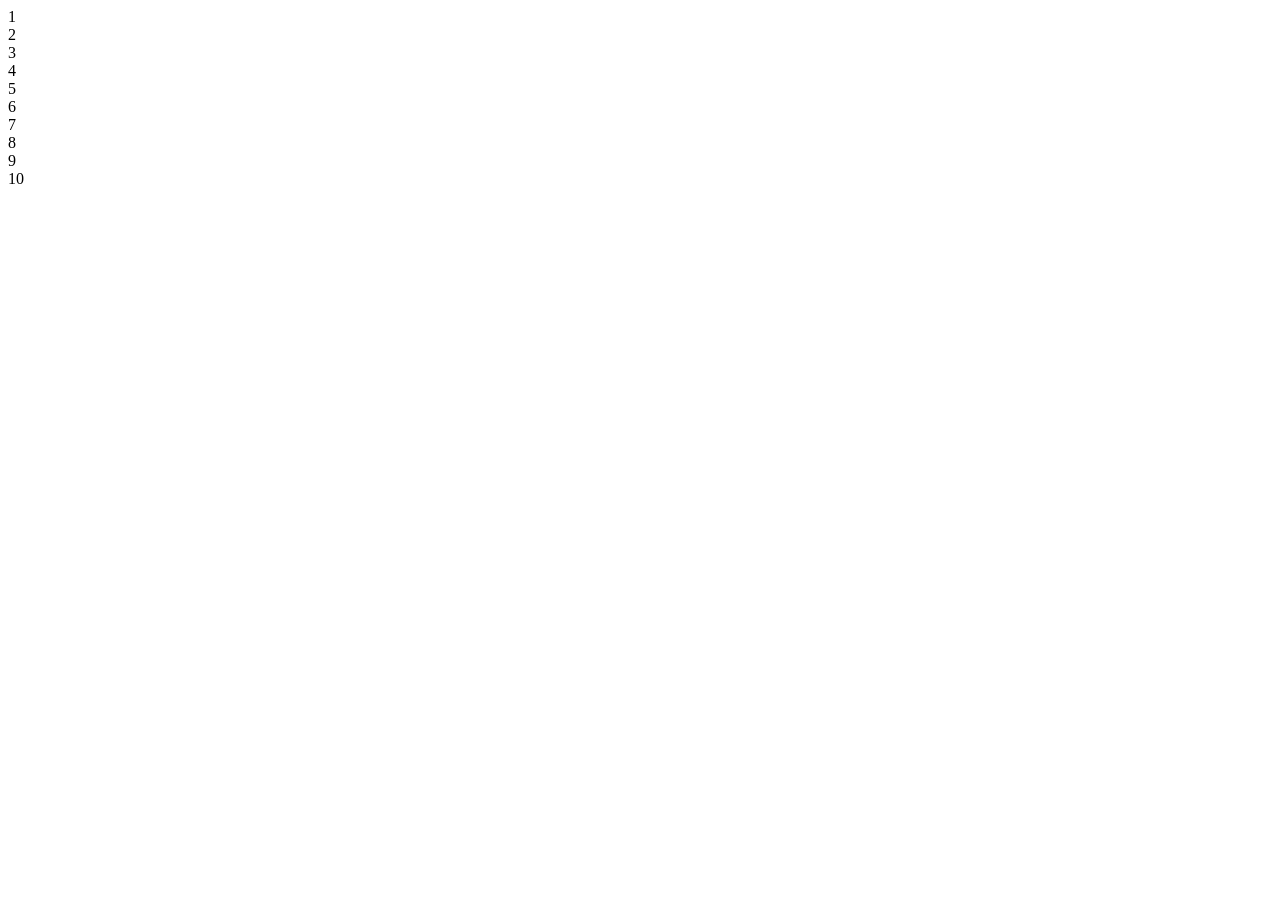
<file: lesson6/lesson6.html>
<!DOCTYPE html>
<html lang="en">
<head>
    <meta charset="UTF-8">
    <meta name="viewport" content="width=device-width, initial-scale=1.0">
    <link rel="slylesheet" href="style6.css">
    <title>Document</title>
</head>
<body>
    <div class="container">
        <div class="block block1">1</div>
        <div class="block block2">2</div>
        <div class="block block3">3</div>
        <div class="block block4">4</div>
        <div class="block block5">5</div>
        <div class="block block6">6</div>
        <div class="block block7">7</div>
        <div class="block block8">8</div>
        <div class="block block9">9</div>
        <div class="block block10">10</div>
    </div>
</body>
</html>
</file>
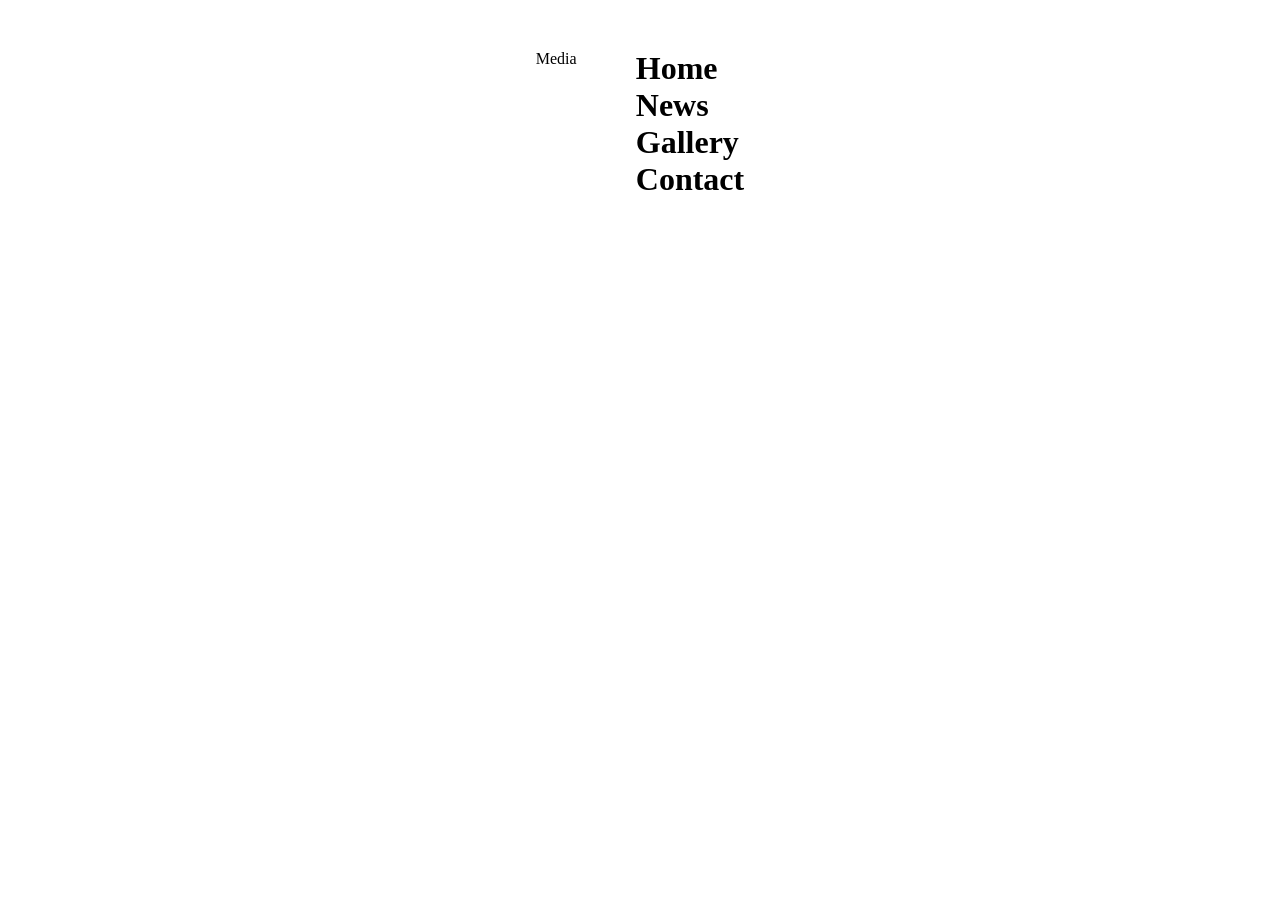
<file: media/phone.html>
<!DOCTYPE html>
<html lang="en">
<head>
    <meta charset="UTF-8">
    <meta name="viewport" content="width=device-width, initial-scale=1.0">
    <link rel="stylesheet" href="style.css">
    <title>Document</title>
</head>
<body>
    <header>Media</header>
    <div class="menu">
        <h1>Home</h1>
        <h1>News</h1>
        <h1>Gallery</h1>
        <h1>Contact</h1>
    </div>
</body>
</html>
</file>
<file: lesson13/style.css>
*{
    margin: 0;
    padding: 0;
    box-sizing: border-box;
}
body{
    display: flex;
    justify-content: center;
    padding: 50px 30px;
}
.container{
    display: flex;
    flex-direction: column;
    justify-content: space-between;
    gap: 50px;
    background: red;
    min-height: 300px;
    padding: 28px;
}
.container > div{
    background: blue;
    padding: 28px;
   
}
.container > div > p{
    font-size: 2rem;
    color: white;
}
.container > div > span{
    color: white;
}
@media screen and (min-width: 768px) {
    .container > div > p{
        color:green;
    }
}
@media screen and (min-width: 1024px) {
    .container > div > p{
        display: block;
    }
}
</file>
<file: bun/style_bun.css>
.body{
    background-image:url(/pictures/image7.jpg);
}
</file>
<file: lesson10/style10.css>
* {
  padding: 0;
  margin: 0;
  box-sizing: border-box;
}

body {
  min-height: 100vh;
  background: url("/pictures/4.jpg") no-repeat center / cover;
}
header, footer {
  background: rgba(0, 0, 255, 0.4);
  padding: 10px;
}

header > h1, 
footer > h2 {
  color: white;
  text-align: center;
}
main {
  padding-top: 20px;
  padding-bottom: 10px;
  display: flex;
  flex-direction: column;
  gap: 40px;
}

.section-1 {
  display: flex;
  justify-content: space-between;
}

.section-1 ul {
  background: rgba(0, 0, 0, 0.5);
  padding: 10px 30px;
  list-style-type: none;
  display: flex;
  flex-direction: column;
  gap: 10px;
  align-self: center;
}
.section-1 ul li {
  width: 12vw;
  background: rgba(0, 0, 255, 0.4);
  color: white;
  border-radius: 5px;
  text-align: center;
  padding: 10px 0;
}

.section-1 .img-cards-block {
  display: flex;
  width: 83vw;
  gap: 30px;
}

.img-cards-block .img-card {
  background: rgba(0, 0, 0, 0.5);
  border: 4px solid rgba(0, 0, 255, 0.4);
  color: white;
  padding: 40px 20px;
}

.img-card h2 {
  text-align: center;
  font-size: 40px;
  margin-bottom: 10px;
}
.img-card img {
  width: 270px;
  height: 150px;
  float: left;
  margin-right: 20px;
}
.img-card p {
  margin-bottom: 15px;
}
.section{
  padding: 0 40px;
}
.section-2.cards-block{
  display: flex;
  gap: 20px;

}
.cards-block{
  background: rgba(0, 0, 255, 0.4);
  color: white;
  padding: 20px 15px 30px 15px;
}
.card-block.card h3{
  text-align: center;
  font-size: 28px;
}
.card-block.card p{
  font-size: 20 px;
}
</file>
<file: media/style.css>
*{
    margin: 0;
    padding: 0;
    box-sizing: border-box;
}

body{
    display: flex;
    justify-content: center;
    padding: 50px 30px;
}
header{
    width: 100px;
    height: 100px;
    justify-content: center;
}
.menu > h1{
    flex-direction:column-reverse;
}
@media screen and (min-width: 360px) {
    
}
</file>
